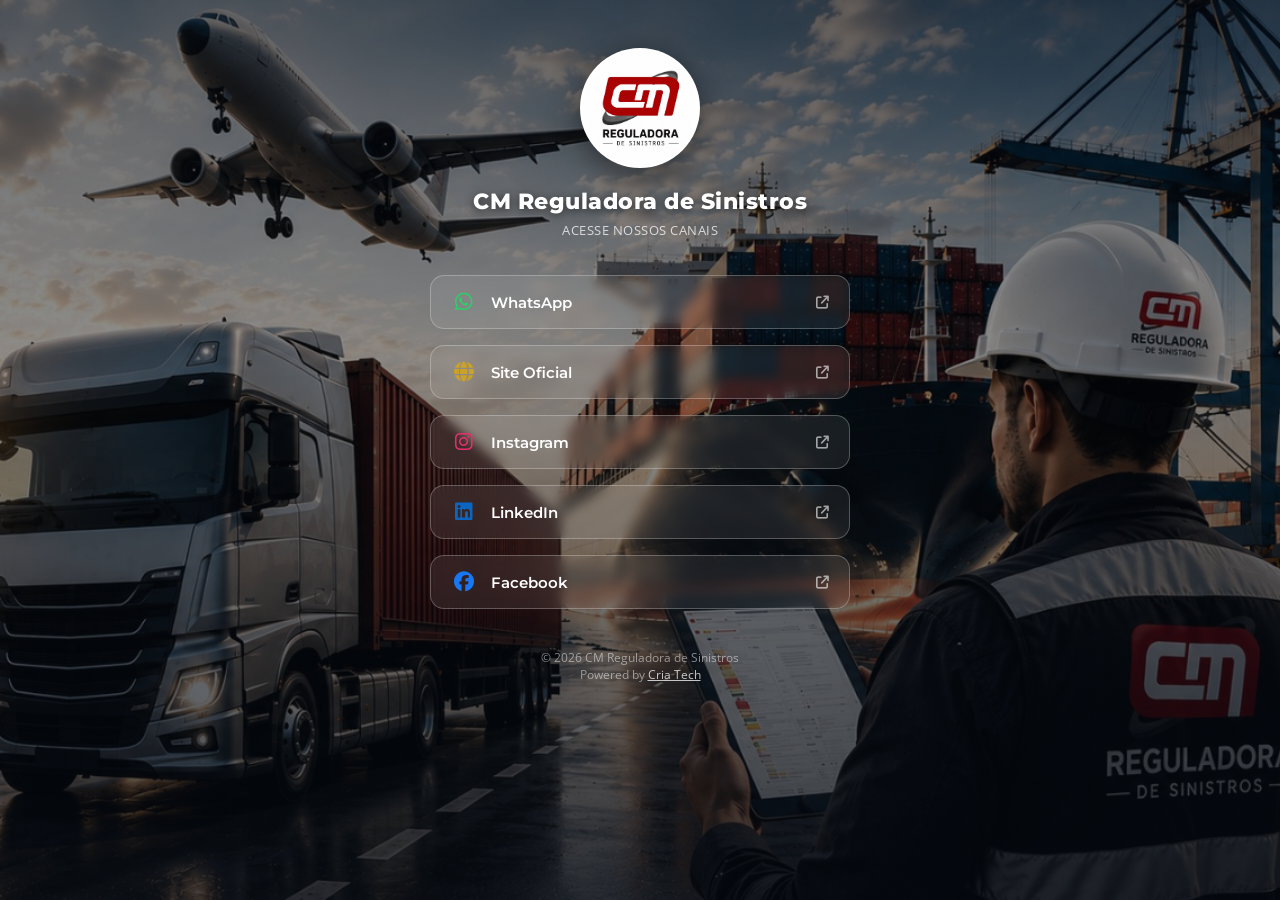
<file: linkbio.html>
<!doctype html>
<html lang="pt-BR">
<head>
  <meta charset="UTF-8" />
  <meta name="viewport" content="width=device-width, initial-scale=1.0" />
  <title>CM Reguladora de Sinistros - Links</title>
  <link rel="icon" type="image/jpeg" href="images/logosemfundo.png" />
  <link rel="preconnect" href="https://fonts.googleapis.com" />
  <link rel="preconnect" href="https://fonts.gstatic.com" crossorigin />
  <link href="https://fonts.googleapis.com/css2?family=Montserrat:wght@400;500;600;700;800;900&family=Open+Sans:wght@300;400;500;600;700&display=swap" rel="stylesheet" />
  <link rel="stylesheet" href="https://cdnjs.cloudflare.com/ajax/libs/font-awesome/6.5.0/css/all.min.css" />
  <style>
    :root {
      --cm-dark: #0d1b2a;
      --cm-gold: #c9a227;
      --cm-white: #ffffff;
    }

    * {
      margin: 0;
      padding: 0;
      box-sizing: border-box;
    }

    html, body {
      height: 100%;
    }

    body {
      font-family: 'Open Sans', sans-serif;
      color: var(--cm-white);
      overflow-x: hidden;
    }

    /* Background animado estilo "Ken Burns" (movimento lento tipo vídeo) */
    .bg-wrap {
      position: fixed;
      inset: 0;
      z-index: -2;
      overflow: hidden;
    }

    .bg-wrap img {
      position: absolute;
      inset: 0;
      width: 100%;
      height: 100%;
      object-fit: cover;
      object-position: center center;
      background: var(--cm-dark);
      animation: kenburns 26s ease-in-out infinite alternate;
      filter: brightness(0.85);
    }

    @keyframes kenburns {
      0% {
        transform: scale(1);
      }
      50% {
        transform: scale(1.015);
      }
      100% {
        transform: scale(1.03);
      }
    }

    @media (max-width: 600px) {
      .bg-wrap img {
        object-position: center center;
      }
    }

    /* Sombra escura sobreposta */
    .bg-overlay {
      position: fixed;
      inset: 0;
      z-index: -1;
      background: linear-gradient(180deg,
        rgba(5, 10, 18, 0.55) 0%,
        rgba(5, 10, 18, 0.35) 40%,
        rgba(5, 10, 18, 0.7) 100%);
    }

    .container {
      min-height: 100vh;
      display: flex;
      flex-direction: column;
      align-items: center;
      justify-content: flex-start;
      padding: 48px 20px 40px;
    }

    .logo-wrap {
      width: 120px;
      height: 120px;
      border-radius: 50%;
      overflow: hidden;
      border: 3px solid rgba(255, 255, 255, 0.85);
      box-shadow: 0 8px 30px rgba(0, 0, 0, 0.5);
      margin-bottom: 20px;
      background: var(--cm-white);
      animation: fadeInDown 0.8s ease both;
    }

    .logo-wrap img {
      width: 100%;
      height: 100%;
      object-fit: cover;
    }

    h1.brand-name {
      font-family: 'Montserrat', sans-serif;
      font-weight: 800;
      font-size: 22px;
      letter-spacing: 0.5px;
      text-align: center;
      text-shadow: 0 2px 10px rgba(0, 0, 0, 0.6);
      animation: fadeInDown 0.9s ease both;
    }

    p.brand-tag {
      font-size: 13px;
      color: rgba(255, 255, 255, 0.75);
      text-align: center;
      margin-top: 6px;
      margin-bottom: 36px;
      letter-spacing: 0.5px;
      text-transform: uppercase;
      animation: fadeInDown 1s ease both;
    }

    .links {
      width: 100%;
      max-width: 420px;
      display: flex;
      flex-direction: column;
      gap: 16px;
    }

    .link-btn {
      display: flex;
      align-items: center;
      gap: 14px;
      width: 100%;
      padding: 16px 20px;
      background: rgba(255, 255, 255, 0.08);
      border: 1px solid rgba(255, 255, 255, 0.25);
      border-radius: 14px;
      backdrop-filter: blur(6px);
      -webkit-backdrop-filter: blur(6px);
      color: var(--cm-white);
      text-decoration: none;
      font-family: 'Montserrat', sans-serif;
      font-weight: 600;
      font-size: 15px;
      transition: transform 0.25s ease, background 0.25s ease, border-color 0.25s ease;
      opacity: 0;
      animation: fadeInUp 0.6s ease forwards;
    }

    .link-btn:hover {
      transform: translateY(-3px);
      background: rgba(255, 255, 255, 0.16);
      border-color: rgba(255, 255, 255, 0.5);
    }

    .link-btn i.icon-left {
      font-size: 20px;
      width: 26px;
      text-align: center;
      flex-shrink: 0;
    }

    .link-btn span {
      flex: 1;
      text-align: left;
    }

    .link-btn i.icon-right {
      font-size: 13px;
      opacity: 0.6;
    }

    .link-btn.whatsapp i.icon-left { color: #25D366; }
    .link-btn.site i.icon-left { color: var(--cm-gold); }
    .link-btn.instagram i.icon-left { color: #E1306C; }
    .link-btn.linkedin i.icon-left { color: #0A66C2; }
    .link-btn.facebook i.icon-left { color: #1877F2; }

    .links .link-btn:nth-child(1) { animation-delay: 0.15s; }
    .links .link-btn:nth-child(2) { animation-delay: 0.3s; }
    .links .link-btn:nth-child(3) { animation-delay: 0.45s; }
    .links .link-btn:nth-child(4) { animation-delay: 0.6s; }
    .links .link-btn:nth-child(5) { animation-delay: 0.75s; }

    footer {
      margin-top: 40px;
      font-size: 12px;
      color: rgba(255, 255, 255, 0.5);
      text-align: center;
      animation: fadeIn 1.5s ease both;
    }

    @keyframes fadeInDown {
      from { opacity: 0; transform: translateY(-16px); }
      to { opacity: 1; transform: translateY(0); }
    }

    @keyframes fadeInUp {
      from { opacity: 0; transform: translateY(16px); }
      to { opacity: 1; transform: translateY(0); }
    }

    @keyframes fadeIn {
      from { opacity: 0; }
      to { opacity: 1; }
    }

    @media (max-width: 480px) {
      .logo-wrap { width: 100px; height: 100px; }
      h1.brand-name { font-size: 19px; }
    }
  </style>
</head>
<body>

  <div class="bg-wrap">
    <img src="images/WhatsApp Image 2026-08-12 at 16.50.00.jpeg" alt="CM Reguladora" />
  </div>
  <div class="bg-overlay"></div>

  <div class="container">
    <div class="logo-wrap">
      <img src="images/WhatsApp Image 2026-08-14 at 15.40.29.jpeg" alt="CM Reguladora de Sinistros" />
    </div>

    <h1 class="brand-name">CM Reguladora de Sinistros</h1>
    <p class="brand-tag">Acesse nossos canais</p>

    <div class="links">
      <a class="link-btn whatsapp" href="https://api.whatsapp.com/message/7GJXLPIXNVXSP1?autoload=1&app_absent=0" target="_blank" rel="noopener">
        <i class="fab fa-whatsapp icon-left"></i>
        <span>WhatsApp</span>
        <i class="fas fa-arrow-up-right-from-square icon-right"></i>
      </a>

      <a class="link-btn site" href="https://cmreguladora.com.br/" target="_blank" rel="noopener">
        <i class="fas fa-globe icon-left"></i>
        <span>Site Oficial</span>
        <i class="fas fa-arrow-up-right-from-square icon-right"></i>
      </a>

      <a class="link-btn instagram" href="https://www.instagram.com/cmreguladora?igsh=MWE0a2thbWszbGxuZQ%3D%3D" target="_blank" rel="noopener">
        <i class="fab fa-instagram icon-left"></i>
        <span>Instagram</span>
        <i class="fas fa-arrow-up-right-from-square icon-right"></i>
      </a>

      <a class="link-btn linkedin" href="https://www.linkedin.com/in/cm-reguladora-de-sinistros-137436426?utm_source=share_via&utm_content=profile&utm_medium=member_ios" target="_blank" rel="noopener">
        <i class="fab fa-linkedin icon-left"></i>
        <span>LinkedIn</span>
        <i class="fas fa-arrow-up-right-from-square icon-right"></i>
      </a>

      <a class="link-btn facebook" href="https://www.facebook.com/cmreguladora/" target="_blank" rel="noopener">
        <i class="fab fa-facebook icon-left"></i>
        <span>Facebook</span>
        <i class="fas fa-arrow-up-right-from-square icon-right"></i>
      </a>
    </div>

    <footer>
      &copy; 2026 CM Reguladora de Sinistros<br />
      Powered by <a href="https://criatech.online" target="_blank" rel="noopener" style="color: rgba(255,255,255,0.75); text-decoration: underline;">Cria Tech</a>
    </footer>
  </div>

</body>
</html>
</file>
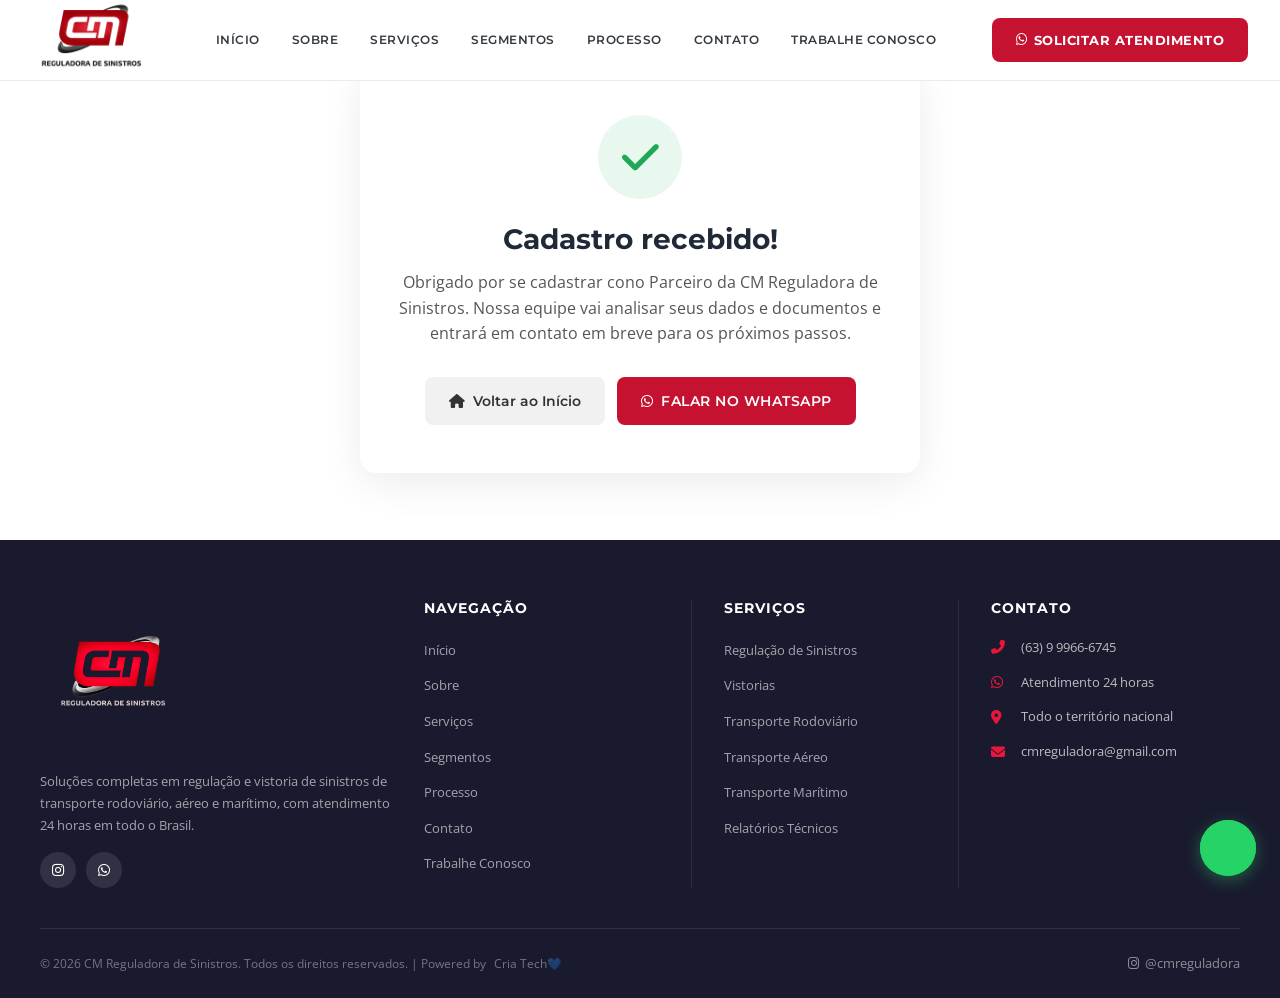
<file: obrigado.html>
<!doctype html>
<html lang="pt-BR">

<head>
  <meta charset="UTF-8" />
  <meta name="viewport" content="width=device-width, initial-scale=1.0" />
  <meta name="description" content="Cadastro recebido - CM Reguladora de Sinistros." />
  <title>Cadastro Recebido | CM Reguladora de Sinistros</title>
  <link rel="icon" type="image/jpeg" href="images/logosemfundo.png" />
  <link rel="preconnect" href="https://fonts.googleapis.com" />
  <link rel="preconnect" href="https://fonts.gstatic.com" crossorigin />
  <link href="https://fonts.googleapis.com/css2?family=Montserrat:wght@400;500;600;700;800;900&family=Open+Sans:wght@300;400;500;600;700&display=swap" rel="stylesheet" />
  <link rel="stylesheet" href="https://cdnjs.cloudflare.com/ajax/libs/font-awesome/6.5.0/css/all.min.css" />
  <link rel="stylesheet" href="css/style.css" />
  <style>
    .animate-on-scroll {
      opacity: 1 !important;
      transform: none !important;
      transition: none !important;
    }

    .thanks-section {
      display: flex;
      align-items: center;
      justify-content: center;
      min-height: 60vh;
      padding: 60px 20px;
    }

    .thanks-card {
      max-width: 560px;
      width: 100%;
      text-align: center;
      background: #fff;
      border-radius: 16px;
      padding: 48px 36px;
      box-shadow: 0 10px 40px rgba(0, 0, 0, 0.08);
    }

    .thanks-icon {
      width: 84px;
      height: 84px;
      border-radius: 50%;
      background: #e8f8ee;
      color: #1fa855;
      display: flex;
      align-items: center;
      justify-content: center;
      font-size: 42px;
      margin: 0 auto 24px;
    }

    .thanks-card h1 {
      font-family: 'Montserrat', sans-serif;
      font-size: 28px;
      margin-bottom: 14px;
    }

    .thanks-card p {
      font-family: 'Open Sans', sans-serif;
      color: #555;
      font-size: 16px;
      line-height: 1.6;
      margin-bottom: 30px;
    }

    .thanks-actions {
      display: flex;
      flex-wrap: wrap;
      gap: 12px;
      justify-content: center;
    }

    .thanks-actions .btn-primary,
    .thanks-actions .btn-secondary {
      display: inline-flex;
      align-items: center;
      gap: 8px;
      padding: 13px 24px;
      border-radius: 8px;
      font-family: 'Montserrat', sans-serif;
      font-weight: 600;
      font-size: 14px;
      text-decoration: none;
      transition: opacity 0.2s ease, transform 0.2s ease;
    }

    .thanks-actions .btn-primary:hover,
    .thanks-actions .btn-secondary:hover {
      opacity: 0.9;
      transform: translateY(-2px);
    }

    .btn-secondary {
      background: #f1f1f1;
      color: #333;
    }
  </style>
</head>

<body>
  <!-- HEADER -->
  <header class="header" id="header">
    <div class="container header-inner">
      <a href="index.html" class="header-logo">
        <img id="logo-mobile" src="images/cm-logo.jpg" alt="CM Reguladora de Sinistros">
        <div class="header-logo-text"></div>
      </a>
      <nav class="nav-desktop">
        <a href="index.html#inicio">Início</a>
        <a href="index.html#sobre">Sobre</a>
        <a href="index.html#servicos">Serviços</a>
        <a href="index.html#segmentos">Segmentos</a>
        <a href="index.html#processo">Processo</a>
        <a href="index.html#contato">Contato</a>
        <a href="trabalhe-conosco.html">Trabalhe Conosco</a>
      </nav>
      <a href="https://api.whatsapp.com/message/7GJXLPIXNVXSP1?autoload=1&app_absent=0" target="_blank" class="btn-primary desktop-cta">
        <i class="fab fa-whatsapp"></i> Solicitar Atendimento
      </a>
      <div class="hamburger" id="hamburger">
        <span></span>
        <span></span>
        <span></span>
      </div>
    </div>
  </header>

  <!-- MOBILE MENU -->
  <div class="mobile-overlay" id="mobileOverlay"></div>
  <div class="mobile-menu" id="mobileMenu">
    <button class="mobile-close" id="mobileClose" aria-label="Fechar menu">
      <i class="fas fa-times"></i>
    </button>
    <div class="mobile-menu-header">
      <img src="images/cm-logo.jpg" alt="CM" />
      <span>CM Reguladora</span>
    </div>
    <div class="mobile-menu-divider"></div>
    <nav class="mobile-nav">
      <a href="index.html#inicio" class="mobile-link"><i class="fas fa-home"></i> Início</a>
      <a href="index.html#sobre" class="mobile-link"><i class="fas fa-info-circle"></i> Sobre</a>
      <a href="index.html#servicos" class="mobile-link"><i class="fas fa-cogs"></i> Serviços</a>
      <a href="index.html#segmentos" class="mobile-link"><i class="fas fa-layer-group"></i> Segmentos</a>
      <a href="index.html#processo" class="mobile-link"><i class="fas fa-route"></i> Processo</a>
      <a href="index.html#contato" class="mobile-link"><i class="fas fa-envelope"></i> Contato</a>
      <a href="trabalhe-conosco.html" class="mobile-link"><i class="fas fa-user-tie"></i> Trabalhe Conosco</a>
    </nav>
    <div class="mobile-menu-divider"></div>
    <a href="https://api.whatsapp.com/message/7GJXLPIXNVXSP1?autoload=1&app_absent=0" target="_blank" class="btn-primary mobile-cta-btn">
      <i class="fab fa-whatsapp"></i> Solicitar Atendimento
    </a>
    <div class="mobile-menu-footer">
      <p><i class="fas fa-phone-alt"></i> (63) 9 9966-6745</p>
      <p><i class="fas fa-clock"></i> Atendimento 24h</p>
    </div>
  </div>

  <!-- CONTEÚDO -->
  <section class="thanks-section">
    <div class="thanks-card animate-on-scroll">
      <div class="thanks-icon">
        <i class="fas fa-check"></i>
      </div>
      <h1>Cadastro recebido!</h1>
      <p>
        Obrigado por se cadastrar cono Parceiro da CM Reguladora de Sinistros.
        Nossa equipe vai analisar seus dados e documentos e entrará em contato em breve
        para os próximos passos.
      </p>
      <div class="thanks-actions">
        <a href="index.html" class="btn-secondary">
          <i class="fas fa-home"></i> Voltar ao Início
        </a>
        <a href="https://api.whatsapp.com/message/7GJXLPIXNVXSP1?autoload=1&app_absent=0" target="_blank" class="btn-primary">
          <i class="fab fa-whatsapp"></i> Falar no WhatsApp
        </a>
      </div>
    </div>
  </section>

  <!-- FOOTER -->
  <footer class="footer" id="footer">
    <div class="container">
      <div class="footer-grid">
        <div class="footer-brand">
          <img src="images/cmlog33.png" alt="CM Reguladora de Sinistros" />
          <p>Soluções completas em regulação e vistoria de sinistros de transporte rodoviário, aéreo e marítimo, com atendimento 24 horas em todo o Brasil.</p>
          <div class="footer-social">
            <a href="https://www.instagram.com/cmreguladora?igsh=MWE0a2thbWszbGxuZQ%3D%3D" target="_blank" aria-label="Instagram">
              <i class="fab fa-instagram"></i>
            </a>
            <a href="https://api.whatsapp.com/message/7GJXLPIXNVXSP1?autoload=1&app_absent=0" target="_blank" aria-label="WhatsApp">
              <i class="fab fa-whatsapp"></i>
            </a>
          </div>
        </div>
        <div class="footer-col">
          <h4>Navegação</h4>
          <ul>
            <li><a href="index.html#inicio">Início</a></li>
            <li><a href="index.html#sobre">Sobre</a></li>
            <li><a href="index.html#servicos">Serviços</a></li>
            <li><a href="index.html#segmentos">Segmentos</a></li>
            <li><a href="index.html#processo">Processo</a></li>
            <li><a href="index.html#contato">Contato</a></li>
            <li><a href="trabalhe-conosco.html">Trabalhe Conosco</a></li>
          </ul>
        </div>
        <div class="footer-col">
          <h4>Serviços</h4>
          <ul>
            <li><a href="index.html#servicos">Regulação de Sinistros</a></li>
            <li><a href="index.html#servicos">Vistorias</a></li>
            <li><a href="index.html#servicos">Transporte Rodoviário</a></li>
            <li><a href="index.html#servicos">Transporte Aéreo</a></li>
            <li><a href="index.html#servicos">Transporte Marítimo</a></li>
            <li><a href="index.html#servicos">Relatórios Técnicos</a></li>
          </ul>
        </div>
        <div class="footer-col">
          <h4>Contato</h4>
          <div class="footer-contact-item">
            <i class="fas fa-phone-alt"></i>
            <span>(63) 9 9966-6745</span>
          </div>
          <div class="footer-contact-item">
            <i class="fab fa-whatsapp"></i>
            <a href="https://api.whatsapp.com/message/7GJXLPIXNVXSP1?autoload=1&app_absent=0" target="_blank" style="color:rgba(255,255,255,0.7);font-size:13px;">Atendimento 24 horas</a>
          </div>
          <div class="footer-contact-item">
            <i class="fas fa-map-marker-alt"></i>
            <span>Todo o território nacional</span>
          </div>
          <div class="footer-contact-item">
            <i class="fas fa-envelope"></i>
            <span>cmreguladora@gmail.com</span>
          </div>
        </div>
      </div>
      <div class="footer-bottom">
        <p>&copy; 2026 CM Reguladora de Sinistros. Todos os direitos reservados. | Powered by <a href="www.criatech.online"></a>Cria Tech💙</p>
        <a href="https://www.instagram.com/cmreguladora" target="_blank" class="instagram-link">
          <i class="fab fa-instagram"></i> @cmreguladora
        </a>
      </div>
    </div>
  </footer>

  <!-- WHATSAPP FLOATING -->
  <div class="whatsapp-float">
    <div class="whatsapp-popup" id="whatsappPopup">
      <p class="whatsapp-popup-title"><i class="fab fa-whatsapp" style="color: #25D366;"></i> 24h</p>
      <p class="whatsapp-popup-phone">(63) 9 9966-6745</p>
      <a href="https://api.whatsapp.com/message/7GJXLPIXNVXSP1?autoload=1&app_absent=0" target="_blank" class="whatsapp-popup-btn">
        <i class="fab fa-whatsapp"></i> Solicitar Atendimento Agora
      </a>
    </div>
    <button class="whatsapp-btn" id="whatsappBtn" aria-label="WhatsApp">
      <i class="fab fa-whatsapp"></i>
    </button>
  </div>

  <!-- BACK TO TOP -->
  <button class="back-to-top" id="backToTop" aria-label="Voltar ao topo">
    <i class="fas fa-chevron-up"></i>
  </button>

  <script src="js/script.js"></script>
</body>

</html>
</file>
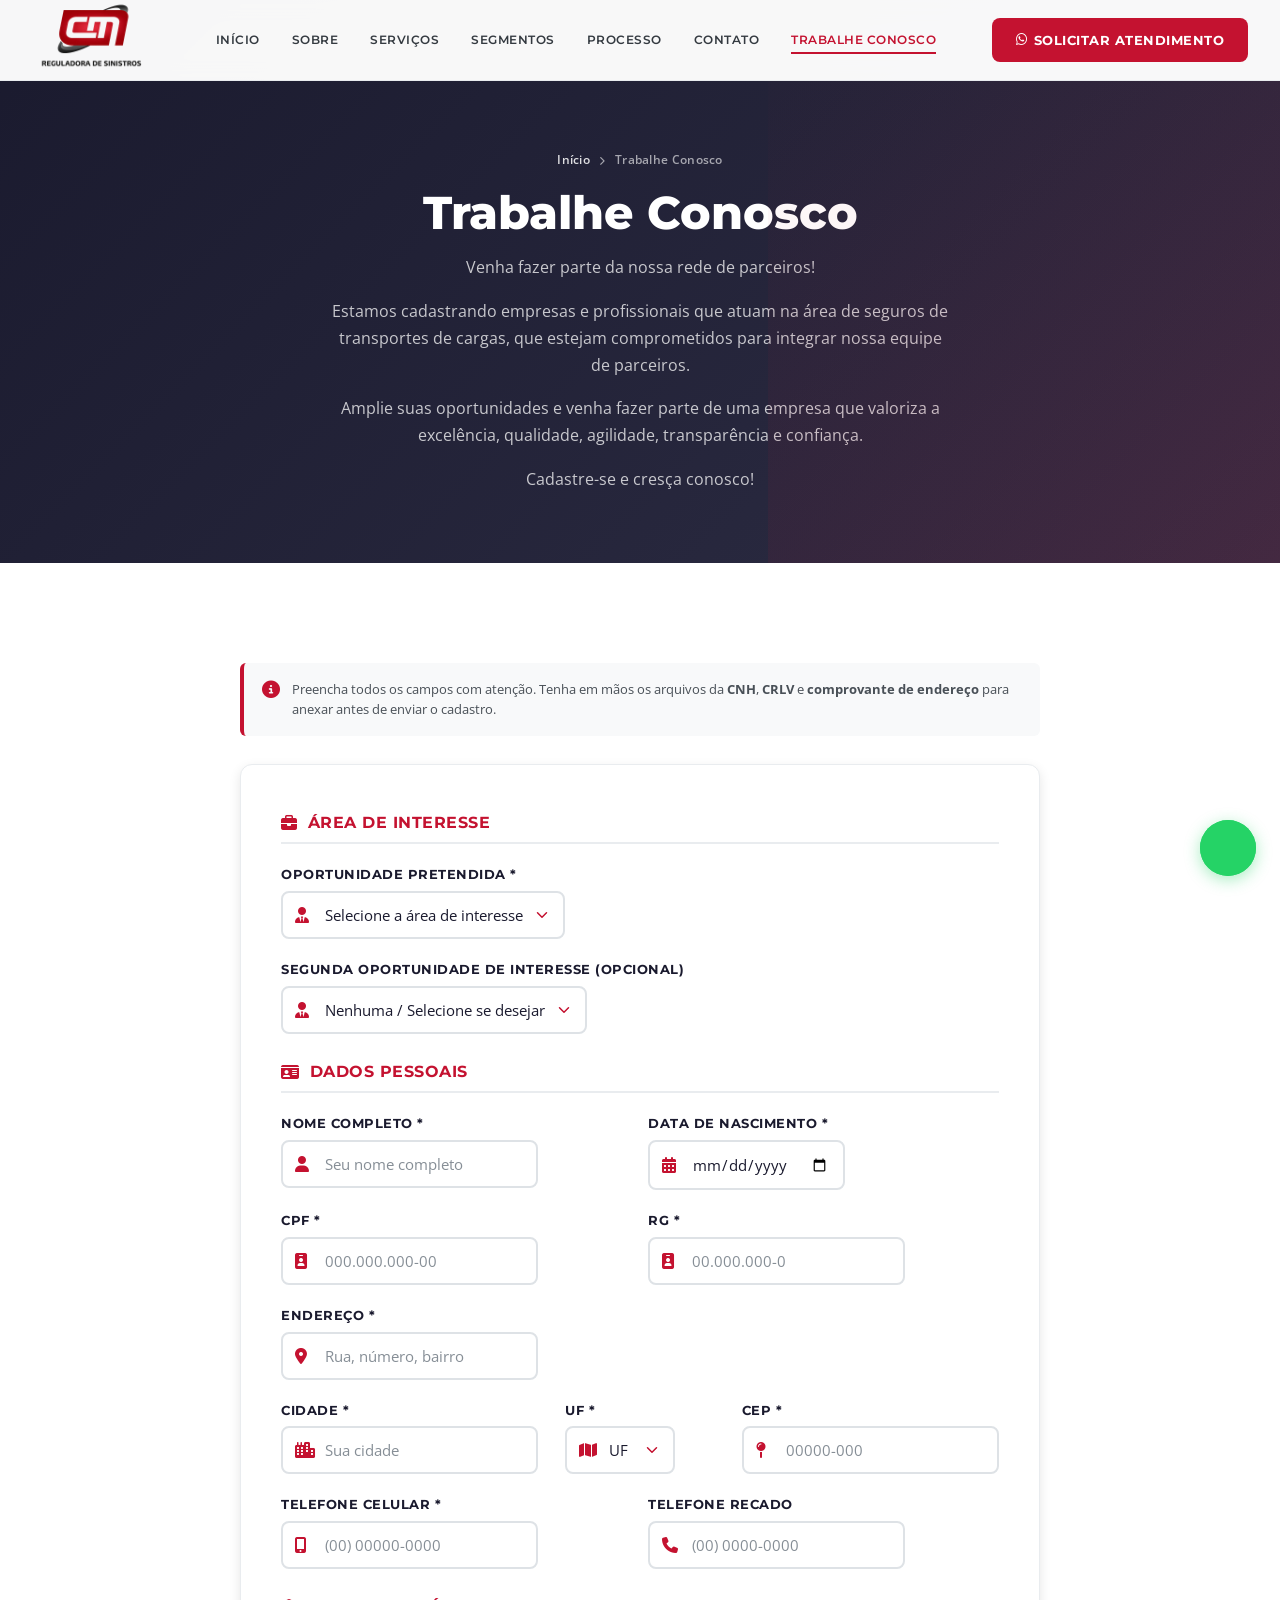
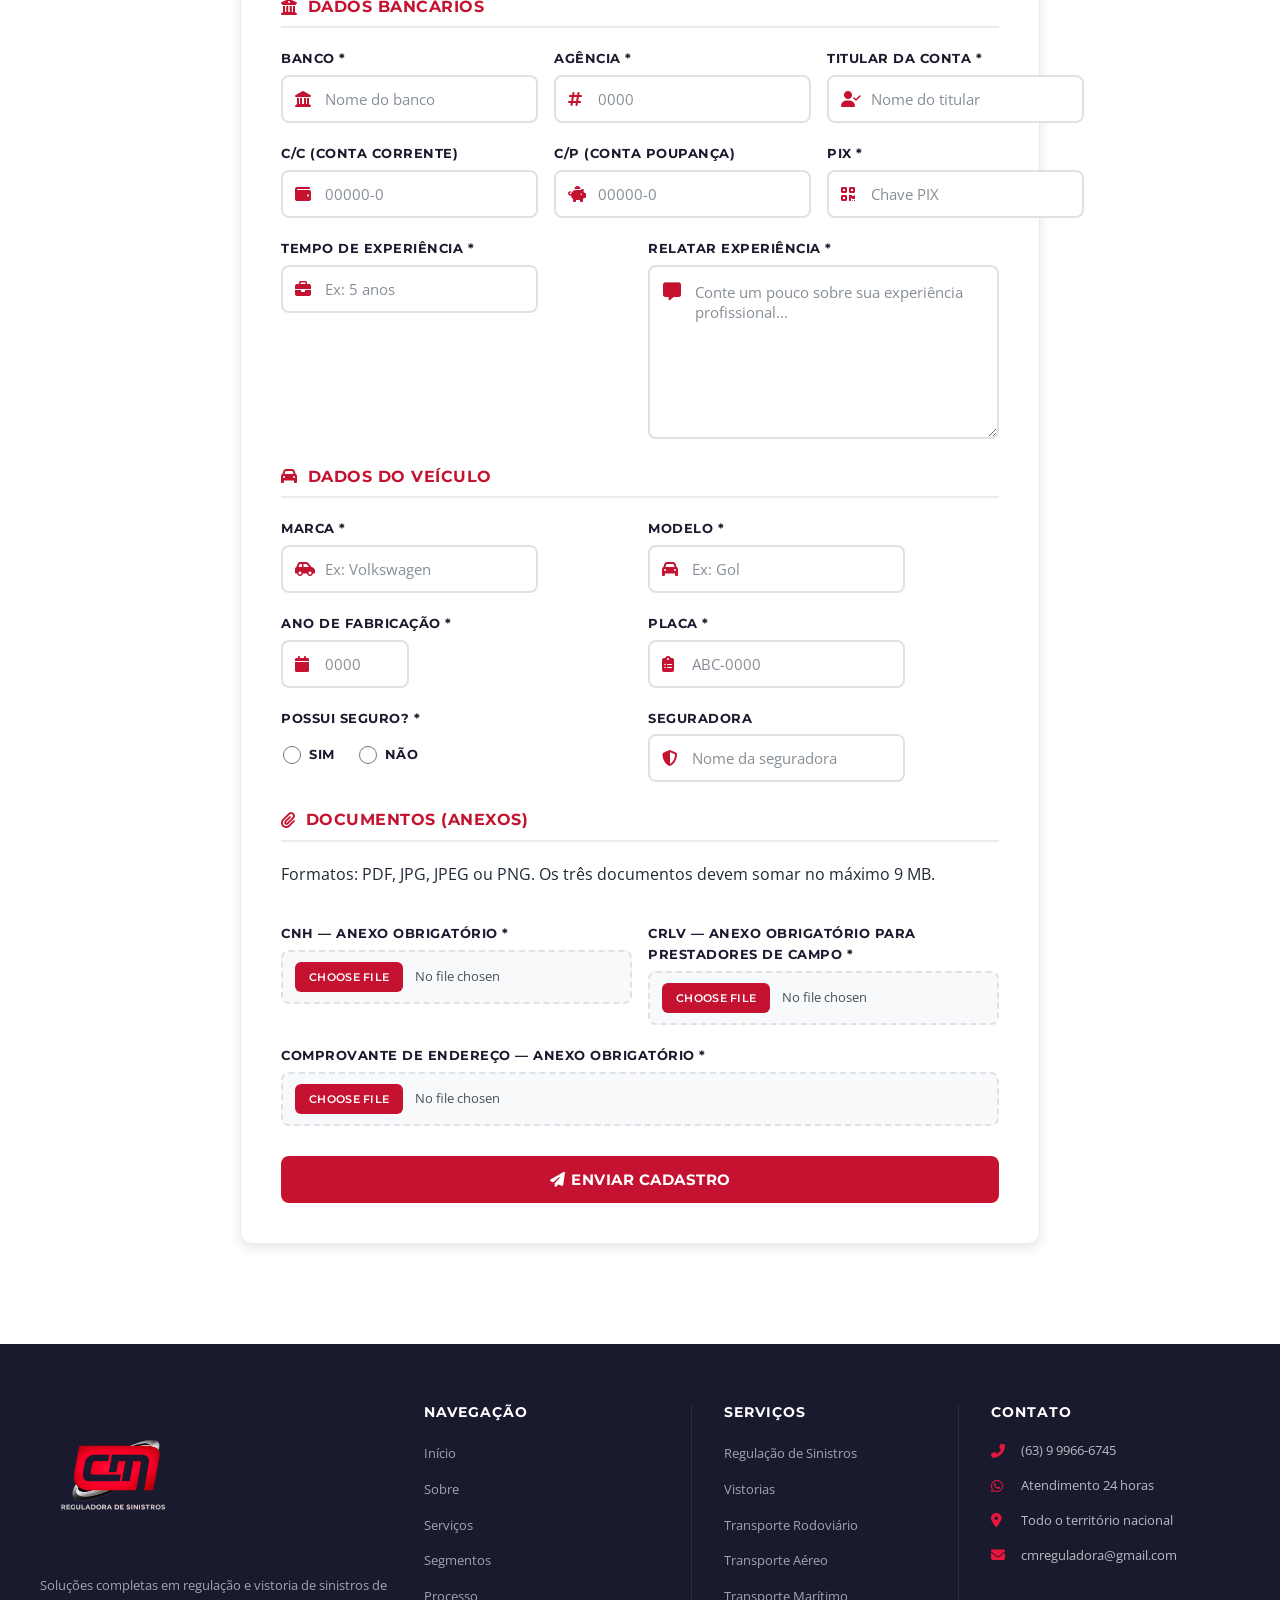
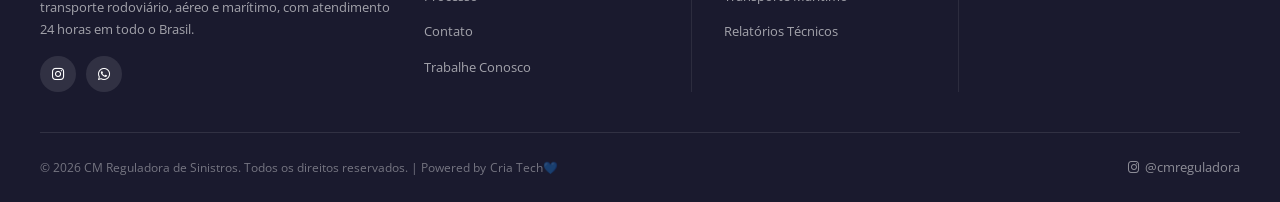
<file: trabalhe-conosco.html>
<!doctype html>
<html lang="pt-BR">
<head>
  <meta charset="UTF-8">
  <meta name="viewport" content="width=device-width, initial-scale=1.0">
  <meta
    name="description"
    content="Venha fazer parte da nossa rede de profissionais e parceiros!"
  >

  <title>Cadastre-se na CM Reguladora de Sinistros!</title>

  <link rel="icon" type="image/png" href="images/logosemfundo.png">
  <link rel="preconnect" href="https://fonts.googleapis.com">
  <link rel="preconnect" href="https://fonts.gstatic.com" crossorigin>

  <link
    href="https://fonts.googleapis.com/css2?family=Montserrat:wght@400;500;600;700;800;900&family=Open+Sans:wght@300;400;500;600;700&display=swap"
    rel="stylesheet"
  >

  <link
    rel="stylesheet"
    href="https://cdnjs.cloudflare.com/ajax/libs/font-awesome/6.5.0/css/all.min.css"
  >

  <link rel="stylesheet" href="css/style.css">

  <style>
    .animate-on-scroll {
      opacity: 1 !important;
      transform: none !important;
      transition: none !important;
    }

    .aviso-anexos {
      margin-bottom: 16px;
      line-height: 1.6;
    }

    #vistoriadorFormSuccess {
      margin-top: 20px;
      padding: 16px;
      line-height: 1.6;
    }

    #vistoriadorSubmitBtn:disabled {
      opacity: 0.7;
      cursor: wait;
    }

    #vistoriadorFormSuccess.success {
      display: block !important;
      background: #e8f8ee;
      color: #176b36;
      border-left: 4px solid #1fa855;
      border-radius: 8px;
    }

    #vistoriadorFormSuccess.error {
      display: block !important;
      background: #fff0f2;
      color: #9d1028;
      border-left: 4px solid #C41230;
      border-radius: 8px;
    }
  </style>
</head>

<body>
  <!-- HEADER -->
  <header class="header" id="header">
    <div class="container header-inner">
      <a href="index.html" class="header-logo">
        <img
          id="logo-mobile"
          src="images/cm-logo.jpg"
          alt="CM Reguladora de Sinistros"
        >
        <div class="header-logo-text"></div>
      </a>

      <nav class="nav-desktop">
        <a href="index.html#inicio">Início</a>
        <a href="index.html#sobre">Sobre</a>
        <a href="index.html#servicos">Serviços</a>
        <a href="index.html#segmentos">Segmentos</a>
        <a href="index.html#processo">Processo</a>
        <a href="index.html#contato">Contato</a>
        <a href="trabalhe-conosco.html" class="active">
          Trabalhe Conosco
        </a>
      </nav>

      <a
        href="https://api.whatsapp.com/message/7GJXLPIXNVXSP1?autoload=1&app_absent=0"
        target="_blank"
        rel="noopener noreferrer"
        class="btn-primary desktop-cta"
      >
        <i class="fab fa-whatsapp"></i>
        Solicitar Atendimento
      </a>

      <div
        class="hamburger"
        id="hamburger"
        role="button"
        tabindex="0"
        aria-label="Abrir menu"
        aria-expanded="false"
        aria-controls="mobileMenu"
      >
        <span></span>
        <span></span>
        <span></span>
      </div>
    </div>
  </header>

  <!-- MENU MOBILE -->
  <div class="mobile-overlay" id="mobileOverlay"></div>

  <div class="mobile-menu" id="mobileMenu">
    <button
      type="button"
      class="mobile-close"
      id="mobileClose"
      aria-label="Fechar menu"
    >
      <i class="fas fa-times"></i>
    </button>

    <div class="mobile-menu-header">
      <img src="images/cm-logo.jpg" alt="CM">
      <span>CM Reguladora</span>
    </div>

    <div class="mobile-menu-divider"></div>

    <nav class="mobile-nav">
      <a href="index.html#inicio" class="mobile-link">
        <i class="fas fa-home"></i> Início
      </a>
      <a href="index.html#sobre" class="mobile-link">
        <i class="fas fa-info-circle"></i> Sobre
      </a>
      <a href="index.html#servicos" class="mobile-link">
        <i class="fas fa-cogs"></i> Serviços
      </a>
      <a href="index.html#segmentos" class="mobile-link">
        <i class="fas fa-layer-group"></i> Segmentos
      </a>
      <a href="index.html#processo" class="mobile-link">
        <i class="fas fa-route"></i> Processo
      </a>
      <a href="index.html#contato" class="mobile-link">
        <i class="fas fa-envelope"></i> Contato
      </a>
      <a href="trabalhe-conosco.html" class="mobile-link active">
        <i class="fas fa-user-tie"></i> Trabalhe Conosco
      </a>
    </nav>

    <div class="mobile-menu-divider"></div>

    <a
      href="https://api.whatsapp.com/message/7GJXLPIXNVXSP1?autoload=1&app_absent=0"
      target="_blank"
      rel="noopener noreferrer"
      class="btn-primary mobile-cta-btn"
    >
      <i class="fab fa-whatsapp"></i>
      Solicitar Atendimento
    </a>

    <div class="mobile-menu-footer">
      <p><i class="fas fa-phone-alt"></i> (63) 9 9966-6745</p>
      <p><i class="fas fa-clock"></i> Atendimento 24h</p>
    </div>
  </div>

  <main>
    <!-- BANNER -->
    <section class="page-hero-inner">
      <div class="container">
        <p class="page-hero-breadcrumb animate-on-scroll">
          <a href="index.html">Início</a>
          <i class="fas fa-chevron-right"></i>
          Trabalhe Conosco
        </p>

        <h1 class="animate-on-scroll delay-1">Trabalhe Conosco</h1>

        <p class="page-hero-subtitle animate-on-scroll delay-2">
          Venha fazer parte da nossa rede de parceiros!
        </p>

        <p class="page-hero-subtitle animate-on-scroll delay-2">
          Estamos cadastrando empresas e profissionais que atuam na área
          de seguros de transportes de cargas, que estejam comprometidos
          para integrar nossa equipe de parceiros.
        </p>

        <p class="page-hero-subtitle animate-on-scroll delay-2">
          Amplie suas oportunidades e venha fazer parte de uma empresa que
          valoriza a excelência, qualidade, agilidade, transparência e confiança.
        </p>

        <p class="page-hero-subtitle animate-on-scroll delay-2">
          Cadastre-se e cresça conosco!
        </p>
      </div>
    </section>

    <!-- FORMULÁRIO -->
    <section class="section-padding">
      <div class="container form-page-container">
        <div class="form-note animate-on-scroll">
          <i class="fas fa-info-circle"></i>
          <p>
            Preencha todos os campos com atenção. Tenha em mãos os arquivos
            da <strong>CNH</strong>, <strong>CRLV</strong> e
            <strong>comprovante de endereço</strong> para anexar antes
            de enviar o cadastro.
          </p>
        </div>

        <form
          class="professional-form form-card animate-on-scroll"
          id="vistoriadorForm"
          action="https://forminit.com/f/nsze7atqvdj"
          method="POST"
          enctype="multipart/form-data"
        >
          <input
            type="hidden"
            name="_subject"
            value="Novo Cadastro - Trabalhe Conosco"
          >

          <input type="hidden" name="_template" value="table">

          <!-- CAPTCHA padrão habilitado.
               Sem _next: usa a confirmação padrão do FormSubmit. -->

          <input
            type="text"
            name="_honey"
            style="display:none"
            tabindex="-1"
            autocomplete="off"
            aria-hidden="true"
          >

          <h3 class="form-section-divider">
            <i class="fas fa-briefcase"></i> Área de Interesse
          </h3>

          <div class="form-group">
            <label for="vCargo">Oportunidade Pretendida *</label>
            <div class="input-wrapper select-wrapper">
              <i class="fas fa-user-tie input-icon"></i>
              <select id="vCargo" name="fi-select-oportunidade_pretendida" required>
                <option value="" disabled selected>
                  Selecione a área de interesse
                </option>
                <option>Coordenador de Regulação</option>
                <option>Analista de Regulação</option>
                <option>Assistente Administrativo</option>
                <option>Comissário de Avarias</option>
                <option>Regulador de Sinistros</option>
                <option>Vistoriador</option>
                <option>Sindicante</option>
                <option>Agente Pronta Resposta</option>
                <option>Guarnição Armada</option>
                <option>Armazenador de Cargas</option>
                <option>Comprador de Salvados</option>
                <option>Transportadores de Cargas</option>
                <option>Auxiliar de Carga e Descarga</option>
                <option>Guindaste Munck</option>
                <option>Limpeza de Pista</option>
                <option>SOS Ambiental</option>
                <option>Outros</option>
              </select>
            </div>
            <span class="form-error"></span>
          </div>

          <div class="form-group">
            <label for="vCargo2">
              Segunda Oportunidade de Interesse (opcional)
            </label>
            <div class="input-wrapper select-wrapper">
              <i class="fas fa-user-tie input-icon"></i>
              <select id="vCargo2" name="fi-select-segunda_oportunidade">
                <option value="" selected>
                  Nenhuma / Selecione se desejar
                </option>
                <option>Coordenador de Regulação</option>
                <option>Analista de Regulação</option>
                <option>Assistente Administrativo</option>
                <option>Comissário de Avarias</option>
                <option>Regulador de Sinistros</option>
                <option>Vistoriador</option>
                <option>Sindicante</option>
                <option>Agente Pronta Resposta</option>
                <option>Guarnição Armada</option>
                <option>Armazenador de Cargas</option>
                <option>Comprador de Salvados</option>
                <option>Transportadores de Cargas</option>
                <option>Auxiliar de Carga e Descarga</option>
                <option>Guindaste Munck</option>
                <option>Limpeza de Pista</option>
                <option>SOS Ambiental</option>
                <option>Outros</option>
              </select>
            </div>
            <span class="form-error"></span>
          </div>

          <h3 class="form-section-divider">
            <i class="fas fa-id-card"></i> Dados Pessoais
          </h3>

          <div class="form-row">
            <div class="form-group">
              <label for="vNome">Nome Completo *</label>
              <div class="input-wrapper">
                <i class="fas fa-user input-icon"></i>
                <input
                  type="text"
                  id="vNome"
                  name="fi-sender-fullName"
                  placeholder="Seu nome completo"
                  autocomplete="name"
                  required
                >
              </div>
              <span class="form-error"></span>
            </div>

            <div class="form-group">
              <label for="vNascimento">Data de Nascimento *</label>
              <div class="input-wrapper">
                <i class="fas fa-calendar-alt input-icon"></i>
                <input
                  type="date"
                  id="vNascimento"
                  name="fi-date-data_nascimento"
                  required
                >
              </div>
              <span class="form-error"></span>
            </div>
          </div>

          <div class="form-row">
            <div class="form-group">
              <label for="vCPF">CPF *</label>
              <div class="input-wrapper">
                <i class="fas fa-id-badge input-icon"></i>
                <input
                  type="text"
                  id="vCPF"
                  name="fi-text-cpf"
                  placeholder="000.000.000-00"
                  required
                >
              </div>
              <span class="form-error"></span>
            </div>

            <div class="form-group">
              <label for="vRG">RG *</label>
              <div class="input-wrapper">
                <i class="fas fa-id-badge input-icon"></i>
                <input
                  type="text"
                  id="vRG"
                  name="fi-text-rg"
                  placeholder="00.000.000-0"
                  required
                >
              </div>
              <span class="form-error"></span>
            </div>
          </div>

          <div class="form-group">
            <label for="vEndereco">Endereço *</label>
            <div class="input-wrapper">
              <i class="fas fa-map-marker-alt input-icon"></i>
              <input
                type="text"
                id="vEndereco"
                name="fi-text-endereco"
                placeholder="Rua, número, bairro"
                required
              >
            </div>
            <span class="form-error"></span>
          </div>

          <div class="form-row form-row-3">
            <div class="form-group">
              <label for="vCidade">Cidade *</label>
              <div class="input-wrapper">
                <i class="fas fa-city input-icon"></i>
                <input
                  type="text"
                  id="vCidade"
                  name="fi-text-cidade"
                  placeholder="Sua cidade"
                  required
                >
              </div>
              <span class="form-error"></span>
            </div>

            <div class="form-group">
              <label for="vUF">UF *</label>
              <div class="input-wrapper select-wrapper">
                <i class="fas fa-map input-icon"></i>
                <select id="vUF" name="fi-select-uf" required>
                  <option value="" disabled selected>UF</option>
                  <option>AC</option>
                  <option>AL</option>
                  <option>AP</option>
                  <option>AM</option>
                  <option>BA</option>
                  <option>CE</option>
                  <option>DF</option>
                  <option>ES</option>
                  <option>GO</option>
                  <option>MA</option>
                  <option>MT</option>
                  <option>MS</option>
                  <option>MG</option>
                  <option>PA</option>
                  <option>PB</option>
                  <option>PR</option>
                  <option>PE</option>
                  <option>PI</option>
                  <option>RJ</option>
                  <option>RN</option>
                  <option>RS</option>
                  <option>RO</option>
                  <option>RR</option>
                  <option>SC</option>
                  <option>SP</option>
                  <option>SE</option>
                  <option>TO</option>
                </select>
              </div>
              <span class="form-error"></span>
            </div>

            <div class="form-group">
              <label for="vCEP">CEP *</label>
              <div class="input-wrapper">
                <i class="fas fa-map-pin input-icon"></i>
                <input
                  type="text"
                  id="vCEP"
                  name="fi-text-cep"
                  placeholder="00000-000"
                  required
                >
              </div>
              <span class="form-error"></span>
            </div>
          </div>

          <div class="form-row">
            <div class="form-group">
              <label for="vCelular">Telefone Celular *</label>
              <div class="input-wrapper">
                <i class="fas fa-mobile-alt input-icon"></i>
                <input
                  type="tel"
                  id="vCelular"
                  name="fi-text-telefone_celular"
                  placeholder="(00) 00000-0000"
                  required
                >
              </div>
              <span class="form-error"></span>
            </div>

            <div class="form-group">
              <label for="vRecado">Telefone Recado</label>
              <div class="input-wrapper">
                <i class="fas fa-phone input-icon"></i>
                <input
                  type="tel"
                  id="vRecado"
                  name="fi-text-telefone_recado"
                  placeholder="(00) 0000-0000"
                >
              </div>
            </div>
          </div>

          <h3 class="form-section-divider">
            <i class="fas fa-university"></i> Dados Bancários
          </h3>

          <div class="form-row form-row-3">
            <div class="form-group">
              <label for="vBanco">Banco *</label>
              <div class="input-wrapper">
                <i class="fas fa-landmark input-icon"></i>
                <input
                  type="text"
                  id="vBanco"
                  name="fi-text-banco"
                  placeholder="Nome do banco"
                  required
                >
              </div>
              <span class="form-error"></span>
            </div>

            <div class="form-group">
              <label for="vAgencia">Agência *</label>
              <div class="input-wrapper">
                <i class="fas fa-hashtag input-icon"></i>
                <input
                  type="text"
                  id="vAgencia"
                  name="fi-text-agencia"
                  placeholder="0000"
                  required
                >
              </div>
              <span class="form-error"></span>
            </div>

            <div class="form-group">
              <label for="vTitular">Titular da Conta *</label>
              <div class="input-wrapper">
                <i class="fas fa-user-check input-icon"></i>
                <input
                  type="text"
                  id="vTitular"
                  name="fi-text-titular_conta"
                  placeholder="Nome do titular"
                  required
                >
              </div>
              <span class="form-error"></span>
            </div>
          </div>

          <div class="form-row form-row-3">
            <div class="form-group">
              <label for="vCC">C/C (Conta Corrente)</label>
              <div class="input-wrapper">
                <i class="fas fa-wallet input-icon"></i>
                <input
                  type="text"
                  id="vCC"
                  name="fi-text-conta_corrente"
                  placeholder="00000-0"
                >
              </div>
            </div>

            <div class="form-group">
              <label for="vCP">C/P (Conta Poupança)</label>
              <div class="input-wrapper">
                <i class="fas fa-piggy-bank input-icon"></i>
                <input
                  type="text"
                  id="vCP"
                  name="fi-text-conta_poupanca"
                  placeholder="00000-0"
                >
              </div>
            </div>

            <div class="form-group">
              <label for="vPix">PIX *</label>
              <div class="input-wrapper">
                <i class="fas fa-qrcode input-icon"></i>
                <input
                  type="text"
                  id="vPix"
                  name="fi-text-pix"
                  placeholder="Chave PIX"
                  required
                >
              </div>
              <span class="form-error"></span>
            </div>
          </div>

          <div class="form-row">
            <div class="form-group">
              <label for="vTempoExp">Tempo de Experiência *</label>
              <div class="input-wrapper">
                <i class="fas fa-briefcase input-icon"></i>
                <input
                  type="text"
                  id="vTempoExp"
                  name="fi-text-tempo_experiencia"
                  placeholder="Ex: 5 anos"
                  required
                >
              </div>
              <span class="form-error"></span>
            </div>

            <div class="form-group form-group-relato">
              <label for="vRelatoExp">Relatar Experiência *</label>
              <div class="input-wrapper textarea-wrapper">
                <i class="fas fa-comment-alt input-icon"></i>
                <textarea
                  id="vRelatoExp"
                  name="fi-text-relato_experiencia"
                  rows="7"
                  placeholder="Conte um pouco sobre sua experiência profissional..."
                  required
                ></textarea>
              </div>
              <span class="form-error"></span>
            </div>
          </div>

          <h3 class="form-section-divider">
            <i class="fas fa-car"></i> Dados do Veículo
          </h3>

          <div class="form-row">
            <div class="form-group">
              <label for="vMarca">Marca *</label>
              <div class="input-wrapper">
                <i class="fas fa-car-side input-icon"></i>
                <input
                  type="text"
                  id="vMarca"
                  name="fi-text-veiculo_marca"
                  placeholder="Ex: Volkswagen"
                  required
                >
              </div>
              <span class="form-error"></span>
            </div>

            <div class="form-group">
              <label for="vModelo">Modelo *</label>
              <div class="input-wrapper">
                <i class="fas fa-car input-icon"></i>
                <input
                  type="text"
                  id="vModelo"
                  name="fi-text-veiculo_modelo"
                  placeholder="Ex: Gol"
                  required
                >
              </div>
              <span class="form-error"></span>
            </div>
          </div>

          <div class="form-row">
            <div class="form-group">
              <label for="vAno">Ano de Fabricação *</label>
              <div class="input-wrapper">
                <i class="fas fa-calendar input-icon"></i>
                <input
                  type="number"
                  id="vAno"
                  name="fi-number-veiculo_ano"
                  placeholder="0000"
                  min="1970"
                  max="2026"
                  required
                >
              </div>
              <span class="form-error"></span>
            </div>

            <div class="form-group">
              <label for="vPlaca">Placa *</label>
              <div class="input-wrapper">
                <i class="fas fa-clipboard-list input-icon"></i>
                <input
                  type="text"
                  id="vPlaca"
                  name="fi-text-veiculo_placa"
                  placeholder="ABC-0000"
                  required
                >
              </div>
              <span class="form-error"></span>
            </div>
          </div>

          <div class="form-row">
            <div class="form-group">
              <label>Possui Seguro? *</label>
              <div class="radio-group">
                <label class="radio-option">
                  <input
                    type="radio"
                    name="fi-radio-possui_seguro"
                    value="Sim"
                    required
                  >
                  Sim
                </label>

                <label class="radio-option">
                  <input
                    type="radio"
                    name="fi-radio-possui_seguro"
                    value="Não"
                    required
                  >
                  Não
                </label>
              </div>
              <span class="form-error"></span>
            </div>

            <div class="form-group">
              <label for="vSeguradora">Seguradora</label>
              <div class="input-wrapper">
                <i class="fas fa-shield-alt input-icon"></i>
                <input
                  type="text"
                  id="vSeguradora"
                  name="fi-text-seguradora"
                  placeholder="Nome da seguradora"
                >
              </div>
            </div>
          </div>

          <h3 class="form-section-divider">
            <i class="fas fa-paperclip"></i> Documentos (Anexos)
          </h3>

          <p class="aviso-anexos">
            Formatos: PDF, JPG, JPEG ou PNG.
            Os três documentos devem somar no máximo 9 MB.
          </p>

          <div class="form-row">
            <div class="form-group file-upload-group">
              <label for="vCNH">CNH — Anexo obrigatório *</label>
              <input
                type="file"
                id="vCNH"
                name="fi-file-cnh"
                accept=".pdf,.jpg,.jpeg,.png"
                required
              >
              <span class="form-error"></span>
            </div>

            <div class="form-group file-upload-group">
              <label for="vCRLV">CRLV — Anexo obrigatório para prestadores de Campo  *</label>
              <input
                type="file"
                id="vCRLV"
                name="fi-file-crlv"
                accept=".pdf,.jpg,.jpeg,.png"
                required
              >
              <span class="form-error"></span>
            </div>
          </div>

          <div class="form-group file-upload-group">
            <label for="vComprovante">
              Comprovante de Endereço — Anexo obrigatório *
            </label>
            <input
              type="file"
              id="vComprovante"
              name="fi-file-comprovante_endereco"
              accept=".pdf,.jpg,.jpeg,.png"
              required
            >
            <span class="form-error"></span>
          </div>

          <button
            type="submit"
            class="btn-primary form-submit-btn"
            id="vistoriadorSubmitBtn"
          >
            <i class="fas fa-paper-plane"></i>
            Enviar Cadastro
          </button>

          <div
            class="form-success"
            id="vistoriadorFormSuccess"
            style="display:none"
            role="status"
            aria-live="polite"
          ></div>
</form>
      </div>
    </section>
  </main>

  <!-- FOOTER -->
  <footer class="footer" id="footer">
    <div class="container">
      <div class="footer-grid">
        <div class="footer-brand">
          <img src="images/cmlog33.png" alt="CM Reguladora de Sinistros">

          <p>
            Soluções completas em regulação e vistoria de sinistros de
            transporte rodoviário, aéreo e marítimo, com atendimento
            24 horas em todo o Brasil.
          </p>

          <div class="footer-social">
            <a
              href="https://www.instagram.com/cmreguladora"
              target="_blank"
              rel="noopener noreferrer"
              aria-label="Instagram"
            >
              <i class="fab fa-instagram"></i>
            </a>

            <a
              href="https://api.whatsapp.com/message/7GJXLPIXNVXSP1?autoload=1&app_absent=0"
              target="_blank"
              rel="noopener noreferrer"
              aria-label="WhatsApp"
            >
              <i class="fab fa-whatsapp"></i>
            </a>
          </div>
        </div>

        <div class="footer-col">
          <h4>Navegação</h4>
          <ul>
            <li><a href="index.html#inicio">Início</a></li>
            <li><a href="index.html#sobre">Sobre</a></li>
            <li><a href="index.html#servicos">Serviços</a></li>
            <li><a href="index.html#segmentos">Segmentos</a></li>
            <li><a href="index.html#processo">Processo</a></li>
            <li><a href="index.html#contato">Contato</a></li>
            <li><a href="trabalhe-conosco.html">Trabalhe Conosco</a></li>
          </ul>
        </div>

        <div class="footer-col">
          <h4>Serviços</h4>
          <ul>
            <li><a href="index.html#servicos">Regulação de Sinistros</a></li>
            <li><a href="index.html#servicos">Vistorias</a></li>
            <li><a href="index.html#servicos">Transporte Rodoviário</a></li>
            <li><a href="index.html#servicos">Transporte Aéreo</a></li>
            <li><a href="index.html#servicos">Transporte Marítimo</a></li>
            <li><a href="index.html#servicos">Relatórios Técnicos</a></li>
          </ul>
        </div>

        <div class="footer-col">
          <h4>Contato</h4>

          <div class="footer-contact-item">
            <i class="fas fa-phone-alt"></i>
            <span>(63) 9 9966-6745</span>
          </div>

          <div class="footer-contact-item">
            <i class="fab fa-whatsapp"></i>
            <a
              href="https://api.whatsapp.com/message/7GJXLPIXNVXSP1?autoload=1&app_absent=0"
              target="_blank"
              rel="noopener noreferrer"
              style="color:rgba(255,255,255,0.7);font-size:13px;"
            >
              Atendimento 24 horas
            </a>
          </div>

          <div class="footer-contact-item">
            <i class="fas fa-map-marker-alt"></i>
            <span>Todo o território nacional</span>
          </div>

          <div class="footer-contact-item">
            <i class="fas fa-envelope"></i>
            <span>cmreguladora@gmail.com</span>
          </div>
        </div>
      </div>

      <div class="footer-bottom">
        <p>
          &copy; 2026 CM Reguladora de Sinistros.
          Todos os direitos reservados.
          | Powered by
          <a href="https://www.criatech.online">Cria Tech💙</a>
        </p>

        <a
          href="https://www.instagram.com/cmreguladora"
          target="_blank"
          rel="noopener noreferrer"
          class="instagram-link"
        >
          <i class="fab fa-instagram"></i> @cmreguladora
        </a>
      </div>
    </div>
  </footer>

  <!-- WHATSAPP -->
  <div class="whatsapp-float">
    <div class="whatsapp-popup" id="whatsappPopup">
      <p class="whatsapp-popup-title">
        <i class="fab fa-whatsapp" style="color:#25D366;"></i>
        24h
      </p>

      <p class="whatsapp-popup-phone">(63) 9 9966-6745</p>

      <a
        href="https://api.whatsapp.com/message/7GJXLPIXNVXSP1?autoload=1&app_absent=0"
        target="_blank"
        rel="noopener noreferrer"
        class="whatsapp-popup-btn"
      >
        <i class="fab fa-whatsapp"></i>
        Solicitar Atendimento Agora
      </a>
    </div>

    <button
      type="button"
      class="whatsapp-btn"
      id="whatsappBtn"
      aria-label="WhatsApp"
    >
      <i class="fab fa-whatsapp"></i>
    </button>
  </div>

  <button
    type="button"
    class="back-to-top"
    id="backToTop"
    aria-label="Voltar ao topo"
  >
    <i class="fas fa-chevron-up"></i>
  </button>

  <!-- Forminit: envio do Trabalhe Conosco -->
  <script src="https://forminit.com/sdk/v1/forminit.js"></script>

  <script>
    (function () {
      const FORM_ID = 'nsze7atqvdj';
      const LIMITE_ANEXOS = 9 * 1000 * 1000;

      const form = document.getElementById('vistoriadorForm');
      const botao = document.getElementById('vistoriadorSubmitBtn');
      const status = document.getElementById('vistoriadorFormSuccess');

      if (!form || !botao || !status) return;

      const textoOriginal = botao.innerHTML;

      function mostrarStatus(mensagem, tipo) {
        status.textContent = mensagem;
        status.classList.remove('success', 'error');
        status.classList.add(tipo);
        status.style.display = 'block';
      }

      function restaurarBotao() {
        botao.disabled = false;
        botao.innerHTML = textoOriginal;
      }

      form.addEventListener('submit', async function (event) {
        // Captura o submit antes da rotina antiga de script.js.
        event.preventDefault();
        event.stopImmediatePropagation();

        status.style.display = 'none';
        status.classList.remove('success', 'error');

        form.querySelectorAll('input[type="text"], input[type="tel"], textarea')
          .forEach(function (campo) {
            campo.value = campo.value.trim();
          });

        if (!form.reportValidity()) {
          return;
        }

        const arquivos = Array.from(
          form.querySelectorAll('input[type="file"]')
        ).flatMap(function (campo) {
          return Array.from(campo.files || []);
        });

        const tamanhoTotal = arquivos.reduce(function (total, arquivo) {
          return total + arquivo.size;
        }, 0);

        if (tamanhoTotal > LIMITE_ANEXOS) {
          mostrarStatus(
            'Os três documentos juntos ultrapassam 9 MB. Reduza o tamanho dos arquivos e tente novamente.',
            'error'
          );
          status.scrollIntoView({ behavior: 'smooth', block: 'center' });
          return;
        }

        const arquivoInvalido = arquivos.find(function (arquivo) {
          return !/\.(pdf|jpe?g|png)$/i.test(arquivo.name);
        });

        if (arquivoInvalido) {
          mostrarStatus(
            'Envie os documentos somente em PDF, JPG, JPEG ou PNG.',
            'error'
          );
          status.scrollIntoView({ behavior: 'smooth', block: 'center' });
          return;
        }

        if (typeof Forminit === 'undefined') {
          mostrarStatus(
            'Não foi possível carregar o serviço de envio. Verifique sua conexão e tente novamente.',
            'error'
          );
          return;
        }

        botao.disabled = true;
        botao.textContent = 'Enviando cadastro...';

        mostrarStatus(
          'Enviando seus dados e documentos com segurança...',
          'success'
        );

        try {
          const forminit = new Forminit();
          const formData = new FormData(form);

          const resposta = await forminit.submit(FORM_ID, formData);
          const error = resposta && resposta.error;

          if (error) {
            throw new Error(error.message || 'Falha ao enviar o cadastro.');
          }

          form.reset();

          mostrarStatus(
            'Cadastro enviado com sucesso! Redirecionando...',
            'success'
          );

          setTimeout(function () {
            window.location.href = 'obrigado.html';
          }, 700);

        } catch (erro) {
          console.error('Erro Forminit:', erro);

          mostrarStatus(
            'Não foi possível enviar o cadastro. ' +
            (erro && erro.message ? erro.message : 'Tente novamente em instantes.'),
            'error'
          );

          restaurarBotao();
          status.scrollIntoView({ behavior: 'smooth', block: 'center' });
        }
      }, true);
    })();
  </script>

  <!-- Demais recursos do site -->
  <script src="js/script.js" defer></script>
</body>
</html>
</file>
<file: css/style.css>
/* ============================================
       CM REGULADORA - DESIGN SYSTEM
       Approach: Clean Professional
       Colors: #C41230 (red), #1A1A2E (dark), #FFF (white)
       Fonts: Montserrat (headings), Open Sans (body)
    ============================================ */

    :root {
      --cm-red: #C41230;
      --cm-red-dark: #A00F28;
      --cm-red-light: #E8163A;
      --cm-dark: #1A1A2E;
      --cm-dark-lighter: #2D2D44;
      --cm-white: #FFFFFF;
      --cm-gray-50: #F8F9FA;
      --cm-gray-100: #F1F3F5;
      --cm-gray-200: #E9ECEF;
      --cm-gray-300: #DEE2E6;
      --cm-gray-400: #ADB5BD;
      --cm-gray-500: #868E96;
      --cm-gray-600: #495057;
      --cm-gray-700: #343A40;
      --cm-gray-800: #212529;
      --cm-text: #1F2937;
      --font-heading: 'Montserrat', sans-serif;
      --font-body: 'Open Sans', sans-serif;
      --shadow-sm: 0 1px 3px rgba(0,0,0,0.08);
      --shadow-md: 0 4px 12px rgba(0,0,0,0.1);
      --shadow-lg: 0 8px 30px rgba(0,0,0,0.12);
      --shadow-xl: 0 12px 40px rgba(0,0,0,0.15);
      --radius: 8px;
      --radius-lg: 12px;
      --transition: 0.3s cubic-bezier(0.23, 1, 0.32, 1);
      --transition-fast: 0.2s cubic-bezier(0.23, 1, 0.32, 1);
    }

    *, *::before, *::after {
      margin: 0;
      padding: 0;
      box-sizing: border-box;
    }

    html {
      scroll-behavior: smooth;
    }

    body {
      font-family: var(--font-body);
      color: var(--cm-text);
      line-height: 1.6;
      overflow-x: hidden;
      -webkit-font-smoothing: antialiased;
    }

    h1, h2, h3, h4, h5, h6 {
      font-family: var(--font-heading);
      font-weight: 700;
      line-height: 1.2;
    }

    a {
      text-decoration: none;
      color: inherit;
    }

    img {
      max-width: 100%;
      height: auto;
      display: block;
    }

    /* ============================================
       UTILITY CLASSES
    ============================================ */
    .container {
      max-width: 1280px;
      margin: 0 auto;
      padding: 0 16px;
    }

    @media (min-width: 480px) {
      .container { padding: 0 20px; }
    }

    @media (min-width: 768px) {
      .container { padding: 0 32px; }
    }

    @media (min-width: 1024px) {
      .container { padding: 0 40px; }
    }

    .section-padding {
      padding: 60px 0;
    }

    @media (min-width: 640px) {
      .section-padding { padding: 80px 0; }
    }

    @media (min-width: 1024px) {
      .section-padding { padding: 100px 0; }
    }

    .section-header {
      text-align: center;
      margin-bottom: 40px;
    }

    @media (min-width: 768px) {
      .section-header { margin-bottom: 60px; }
    }

    .section-subtitle {
      font-family: var(--font-heading);
      font-size: 12px;
      font-weight: 700;
      letter-spacing: 2px;
      text-transform: uppercase;
      color: var(--cm-red);
      margin-bottom: 12px;
    }

    @media (min-width: 768px) {
      .section-subtitle { font-size: 13px; }
    }

    .section-title {
      font-size: 24px;
      font-weight: 800;
      color: var(--cm-dark);
      margin-bottom: 16px;
    }

    @media (min-width: 640px) {
      .section-title { font-size: 28px; }
    }

    @media (min-width: 768px) {
      .section-title { font-size: 36px; }
    }

    .section-description {
      font-size: 14px;
      color: var(--cm-gray-600);
      margin-top: 12px;
    }

    @media (min-width: 768px) {
      .section-description { font-size: 16px; }
    }

    /* ============================================
       ANIMATIONS
    ============================================ */
    @keyframes fadeInUp {
      from {
        opacity: 0;
        transform: translateY(30px);
      }
      to {
        opacity: 1;
        transform: translateY(0);
      }
    }

    @keyframes slideInLeft {
      from {
        opacity: 0;
        transform: translateX(-30px);
      }
      to {
        opacity: 1;
        transform: translateX(0);
      }
    }

    @keyframes slideInRight {
      from {
        opacity: 0;
        transform: translateX(30px);
      }
      to {
        opacity: 1;
        transform: translateX(0);
      }
    }

    @keyframes scaleIn {
      from {
        opacity: 0;
        transform: scale(0.95);
      }
      to {
        opacity: 1;
        transform: scale(1);
      }
    }

    @keyframes bounce {
      0%, 100% {
        transform: translateY(0);
      }
      50% {
        transform: translateY(-10px);
      }
    }

    .animate-on-scroll {
      opacity: 0;
      transform: translateY(30px);
      transition: opacity 0.7s cubic-bezier(0.23, 1, 0.32, 1),
                  transform 0.7s cubic-bezier(0.23, 1, 0.32, 1);
    }

    .animate-on-scroll.visible {
      opacity: 1;
      transform: translateY(0);
    }

    .animate-on-scroll.delay-1 { transition-delay: 0.1s; }
    .animate-on-scroll.delay-2 { transition-delay: 0.2s; }
    .animate-on-scroll.delay-3 { transition-delay: 0.3s; }
    .animate-on-scroll.delay-4 { transition-delay: 0.4s; }
    .animate-on-scroll.delay-5 { transition-delay: 0.5s; }
    .animate-on-scroll.delay-6 { transition-delay: 0.6s; }
    .animate-on-scroll.delay-7 { transition-delay: 0.7s; }

    @media (prefers-reduced-motion: reduce) {
      .animate-on-scroll {
        opacity: 1;
        transform: none;
        transition: none;
      }
    }

    /* ============================================
       HEADER / NAVBAR
    ============================================ */
    .header {
      position: fixed;
      top: 0;
      left: 0;
      width: 100%;
      z-index: 1000;
      background: rgba(255,255,255,0.97);
      backdrop-filter: blur(10px);
      border-bottom: 1px solid var(--cm-gray-200);
      transition: var(--transition);
    }

    .header.scrolled {
      box-shadow: var(--shadow-md);
    }

    .header-inner {
      display: flex;
      align-items: center;
      justify-content: space-between;
      height: 60px;
      padding: 0 16px;
    }

    @media (min-width: 480px) {
      .header-inner { height: 70px; padding: 0 20px; }
    }

    @media (min-width: 768px) {
      .header-inner { height: 80px; padding: 0 32px; }
    }

    .header-logo {
      display: flex;
      align-items: center;
      gap: 8px;
      flex-shrink: 0;
    }

    /* Tamanho normal da logo no mobile e tablet */
    .header-logo img {
      height: 100px;
      width: auto;
    }

    .header-logo-text {
      display: none;
    }

    @media (min-width: 768px) {
      .header-logo-text { display: block; }
    }

    .header-logo-text span {
      display: block;
      font-family: var(--font-heading);
      font-size: 16px;
      font-weight: 700;
      color: var(--cm-dark);
      line-height: 1.2;
    }

  @media (min-width: 1024px) {
  .header-logo-text {
    margin-right: 40px; /* Afasta do menu */
  }}


    .header-logo-text span:last-child {
      font-size: 11px;
      font-weight: 600;
      color: var(--cm-red);
      letter-spacing: 1px;
      text-transform: uppercase;
    }
/* Tamanho grande da logo e texto, somente no desktop (PC) */
@media (min-width: 1024px) {
  .header-logo-text span:first-child {
    font-size: 36px;
    font-weight: 700;
  }

  .header-logo-text span:last-child {
    font-size: 22px;
  }

  .header-logo img {
    width: 120px;
    height: 120px;
  }
}
    .nav-desktop {
      display: none;
      align-items: center;
      gap: 24px;
    }

    @media (min-width: 1024px) {
      .nav-desktop { display: flex; gap: 32px; }
    }

    .nav-desktop a {
      font-family: var(--font-heading);
      font-size: 12px;
      font-weight: 600;
      color: var(--cm-gray-700);
      letter-spacing: 0.5px;
      text-transform: uppercase;
      transition: color var(--transition-fast);
      position: relative;
    }

    .nav-desktop a::after {
      content: '';
      position: absolute;
      bottom: -4px;
      left: 0;
      width: 0;
      height: 2px;
      background: var(--cm-red);
      transition: width var(--transition-fast);
    }

    .nav-desktop a:hover,
    .nav-desktop a.active {
      color: var(--cm-red);
    }

    .nav-desktop a:hover::after,
    .nav-desktop a.active::after {
      width: 100%;
    }

    .btn-primary {
      display: inline-flex;
      align-items: center;
      gap: 6px;
      padding: 10px 18px;
      background: var(--cm-red);
      color: var(--cm-white);
      font-family: var(--font-heading);
      font-size: 11px;
      font-weight: 700;
      letter-spacing: 0.5px;
      text-transform: uppercase;
      border: none;
      border-radius: var(--radius);
      cursor: pointer;
      transition: all var(--transition-fast);
      white-space: nowrap;
    }

    @media (min-width: 480px) {
      .btn-primary { padding: 11px 20px; font-size: 12px; }
    }

    @media (min-width: 768px) {
      .btn-primary { padding: 12px 24px; font-size: 13px; }
    }

    .btn-primary:hover {
      background: var(--cm-red-dark);
      transform: translateY(-1px);
      box-shadow: 0 4px 12px rgba(196, 18, 48, 0.3);
    }

    .btn-primary:active {
      transform: scale(0.97);
    }

    .btn-outline {
      display: inline-flex;
      align-items: center;
      gap: 8px;
      padding: 12px 24px;
      background: transparent;
      color: var(--cm-dark);
      font-family: var(--font-heading);
      font-size: 13px;
      font-weight: 700;
      letter-spacing: 0.5px;
      text-transform: uppercase;
      border: 2px solid var(--cm-dark);
      border-radius: var(--radius);
      cursor: pointer;
      transition: all var(--transition-fast);
      white-space: nowrap;
    }

    .btn-outline:hover {
      background: var(--cm-dark);
      color: var(--cm-white);
    }

    .btn-outline:active {
      transform: scale(0.97);
    }

    .desktop-cta { 
      display: none; 
    }

    @media (min-width: 1024px) {
      .desktop-cta { display: inline-flex; margin-left: 40px; }
    }

    .hamburger {
      display: flex;
      flex-direction: column;
      gap: 5px;
      cursor: pointer;
      padding: 8px;
      z-index: 1001;
    }

    @media (min-width: 1024px) {
      .hamburger { display: none; }
    }

    .hamburger span {
      display: block;
      width: 24px;
      height: 2.5px;
      background: var(--cm-dark);
      border-radius: 2px;
      transition: all var(--transition-fast);
    }

    .hamburger.active span:nth-child(1) {
      transform: rotate(45deg) translate(5px, 5px);
    }

    .hamburger.active span:nth-child(2) {
      opacity: 0;
    }

    .hamburger.active span:nth-child(3) {
      transform: rotate(-45deg) translate(5px, -5px);
    }

    /* Mobile Menu Overlay */
    .mobile-overlay {
      position: fixed;
      top: 0;
      left: 0;
      width: 100%;
      height: 100%;
      background: rgba(0, 0, 0, 0.5);
      z-index: 998;
      opacity: 0;
      pointer-events: none;
      transition: opacity var(--transition);
    }

    .mobile-overlay.active {
      opacity: 1;
      pointer-events: all;
    }

    /* Mobile Menu */
    .mobile-menu {
      position: fixed;
      top: 0;
      right: -100%;
      width: 85%;
      max-width: 350px;
      height: 100vh;
      background: var(--cm-white);
      z-index: 999;
      display: flex;
      flex-direction: column;
      overflow-y: auto;
      transition: right 0.4s cubic-bezier(0.23, 1, 0.32, 1);
      box-shadow: -4px 0 20px rgba(0, 0, 0, 0.1);
    }

    .mobile-menu.active {
      right: 0;
    }

    .mobile-close {
      position: absolute;
      top: 16px;
      right: 16px;
      width: 36px;
      height: 36px;
      border: none;
      background: var(--cm-gray-100);
      border-radius: 50%;
      display: flex;
      align-items: center;
      justify-content: center;
      cursor: pointer;
      color: var(--cm-dark);
      font-size: 18px;
      transition: all var(--transition-fast);
      z-index: 1002;
    }

    .mobile-close:hover {
      background: var(--cm-red);
      color: var(--cm-white);
    }

    .mobile-menu-header {
      display: flex;
      align-items: center;
      gap: 12px;
      padding: 24px 20px 16px;
      border-bottom: 1px solid var(--cm-gray-200);
    }

    .mobile-menu-header img {
      height: 36px;
      width: auto;
    }

    .mobile-menu-header span {
      font-family: var(--font-heading);
      font-size: 14px;
      font-weight: 700;
      color: var(--cm-dark);
    }


    .mobile-menu-divider {
      height: 1px;
      background: var(--cm-gray-200);
      margin: 12px 0;
    }

    .mobile-nav {
      display: flex;
      flex-direction: column;
      gap: 0;
      padding: 12px 0;
      flex: 1;
    }

    .mobile-link {
      display: flex;
      align-items: center;
      gap: 12px;
      padding: 14px 20px;
      font-family: var(--font-heading);
      font-size: 14px;
      font-weight: 600;
      color: var(--cm-dark);
      text-transform: uppercase;
      letter-spacing: 0.5px;
      transition: all var(--transition-fast);
      border-left: 3px solid transparent;
    }

    .mobile-link i {
      font-size: 16px;
      color: var(--cm-red);
      width: 20px;
      text-align: center;
    }

    .mobile-link:hover {
      background: var(--cm-gray-50);
      border-left-color: var(--cm-red);
      color: var(--cm-red);
    }

    .mobile-link.active {
      background: var(--cm-gray-50);
      border-left-color: var(--cm-red);
      color: var(--cm-red);
    }

    .mobile-cta-btn {
      margin: 12px 20px;
      width: calc(100% - 40px);
      justify-content: center;
      gap: 8px;
    }

    .mobile-menu-footer {
      padding: 20px;
      border-top: 1px solid var(--cm-gray-200);
      background: var(--cm-gray-50);
    }

    .mobile-menu-footer p {
      display: flex;
      align-items: center;
      gap: 10px;
      font-size: 13px;
      color: var(--cm-gray-600);
      margin-bottom: 10px;
    }

    .mobile-menu-footer p:last-child {
      margin-bottom: 0;
    }

    .mobile-menu-footer i {
      color: var(--cm-red);
      width: 16px;
    }

    /* ============================================
       HERO SECTION
    ============================================ */
    .hero {
      position: relative;
      min-height: 100vh;
      display: flex;
      align-items: center;
      padding-top: 60px;
      overflow: hidden;
    }

    @media (min-width: 480px) {
      .hero { padding-top: 70px; }
    }

    @media (min-width: 768px) {
      .hero { padding-top: 80px; }
    }

    @media (max-width: 639px) {
      .hero { min-height: auto; padding-bottom: 60px; }
      .hero-content { padding: 60px 0 60px; text-align: center; margin: 0 auto; }
    }

    .hero-bg {
      position: absolute;
      top: 0;
      left: 0;
      width: 100%;
      height: 100%;
      background-image: url('../images/WhatsApp Image 2026-08-12 at 16.50.00.jpeg');
      background-size: cover;
      background-position: center;
      z-index: 0;
      animation: slowZoom 20s ease-in-out infinite alternate;
    }

    @keyframes slowZoom {
      0% { transform: scale(1); }
      100% { transform: scale(1.1); }
    }

    @media (prefers-reduced-motion: reduce) {
      .hero-bg {
        animation: none;
        transform: scale(1);
      }
    }

    .hero-overlay {
      position: absolute;
      top: 0;
      left: 0;
      width: 100%;
      height: 100%;
      background: linear-gradient(135deg, rgba(26,26,46,0.75) 0%, rgba(26,26,46,0.4) 50%, rgba(26,26,46,0.2) 100%);
      z-index: 1;
    }

    .hero-particles {
      position: absolute;
      width: 100%;
      height: 100%;
      z-index: 1;
    }

    .hero-content {
      position: relative;
      z-index: 2;
      max-width: 620px;
      padding: 40px 16px 60px;
    }

    @media (min-width: 768px) {
      .hero-content { padding: 60px 0 80px; }
    }

    @media (min-width: 1024px) {
      .hero-content { padding: 80px 0 100px; }
    }

    .hero-tagline {
      font-family: var(--font-heading);
      font-size: 12px;
      font-weight: 700;
      letter-spacing: 3px;
      text-transform: uppercase;
      color: var(--cm-red-light);
      margin-bottom: 20px;
      display: block;
    }

    @media (min-width: 480px) {
      .hero-tagline { font-size: 13px; margin-bottom: 14px; }
    }

    @media (min-width: 768px) {
      .hero-tagline { font-size: 14px; margin-bottom: 16px; }
    }

    .hero-title {
      font-size: 26px;
      font-weight: 900;
      color: var(--cm-white);
      line-height: 1.3;
      margin-bottom: 24px;
      text-transform: uppercase;
      letter-spacing: 0.5px;
    }

    @media (min-width: 480px) {
      .hero-title { font-size: 32px; margin-bottom: 18px; }
    }

    @media (min-width: 640px) {
      .hero-title { font-size: 38px; }
    }

    @media (min-width: 768px) {
      .hero-title { font-size: 42px; margin-bottom: 20px; }
    }

    @media (min-width: 1024px) {
      .hero-title { font-size: 50px; }
    }

    .hero-title .highlight {
      color: var(--cm-red-light);
    }

    .hero-description {
      font-size: 14px;
      color: rgba(255,255,255,0.85);
      line-height: 1.7;
      margin-bottom: 32px;
      max-width: 500px;
    }

    @media (min-width: 480px) {
      .hero-description { font-size: 15px; margin-bottom: 28px; }
    }

    @media (min-width: 768px) {
      .hero-description { font-size: 16px; margin-bottom: 32px; }
    }

    @media (max-width: 639px) {
      .hero-description {
        margin-left: auto;
        margin-right: auto;
      }
    }

    .hero-buttons {
      display: flex;
      flex-direction: column;
      align-items: center;
      gap: 12px;
      margin-bottom: 32px;
      width: 100%;
    }

    @media (min-width: 480px) {
      .hero-buttons {
        flex-direction: row;
        justify-content: center;
      }
    }

    @media (min-width: 640px) {
      .hero-buttons {
        justify-content: flex-start;
      }
    }

    @media (min-width: 480px) {
      .hero-buttons { gap: 14px; margin-bottom: 28px; }
    }

    @media (min-width: 768px) {
      .hero-buttons { gap: 16px; margin-bottom: 32px; }
    }

    .hero-btn-primary {
      display: inline-flex;
      align-items: center;
      justify-content: center;
      gap: 6px;
      padding: 12px 20px;
      background: var(--cm-red);
      color: var(--cm-white);
      font-family: var(--font-heading);
      font-size: 12px;
      font-weight: 700;
      letter-spacing: 0.5px;
      text-transform: uppercase;
      border: none;
      border-radius: var(--radius);
      cursor: pointer;
      transition: all var(--transition-fast);
      width: 100%;
      max-width: 300px;
    }

    @media (min-width: 480px) {
      .hero-btn-primary { padding: 13px 24px; font-size: 13px; width: auto; }
    }

    @media (min-width: 768px) {
      .hero-btn-primary { padding: 14px 28px; }
    }

    .hero-btn-primary:hover {
      background: var(--cm-red-dark);
      transform: translateY(-2px);
      box-shadow: 0 6px 20px rgba(196, 18, 48, 0.4);
    }

    .hero-btn-secondary {
      display: inline-flex;
      align-items: center;
      justify-content: center;
      gap: 8px;
      padding: 12px 20px;
      background: transparent;
      color: var(--cm-white);
      font-family: var(--font-heading);
      font-size: 12px;
      font-weight: 700;
      letter-spacing: 0.5px;
      text-transform: uppercase;
      border: 2px solid var(--cm-white);
      border-radius: var(--radius);
      cursor: pointer;
      transition: all var(--transition-fast);
      width: 100%;
      max-width: 300px;
    }

    @media (min-width: 480px) {
      .hero-btn-secondary { padding: 13px 24px; font-size: 13px; width: auto; }
    }

    @media (min-width: 768px) {
      .hero-btn-secondary { padding: 14px 28px; }
    }

    .hero-btn-secondary:hover {
      background: var(--cm-white);
      color: var(--cm-dark);
    }

    .hero-info {
      display: flex;
      align-items: center;
      justify-content: center;
      gap: 10px;
      color: var(--cm-white);
      font-size: 13px;
    }

    @media (min-width: 480px) {
      .hero-info { font-size: 14px; }
    }

    .hero-info i {
      font-size: 18px;
      color: var(--cm-red-light);
    }

    @media (min-width: 480px) {
      .hero-info i { font-size: 20px; }
    }

    .hero-info-text {
      font-size: 13px;
      font-weight: 600;
    }

    @media (min-width: 480px) {
      .hero-info-text { font-size: 14px; }
    }

    .hero-info-text span {
      display: block;
      font-size: 11px;
      font-weight: 400;
      opacity: 0.8;
    }

    @media (min-width: 480px) {
      .hero-info-text span { font-size: 12px; }
    }

    .hero-scroll-indicator {
      display: flex;
      flex-direction: column;
      align-items: center;
      gap: 8px;
      margin-top: 40px;
      color: rgba(255, 255, 255, 0.6);
      font-size: 12px;
      animation: bounce 2s infinite;
    }



    .scroll-mouse {
      width: 24px;
      height: 40px;
      border: 2px solid rgba(255, 255, 255, 0.6);
      border-radius: 12px;
      display: flex;
      align-items: flex-start;
      justify-content: center;
      padding-top: 6px;
    }

    .scroll-wheel {
      width: 3px;
      height: 8px;
      background: rgba(255, 255, 255, 0.6);
      border-radius: 2px;
      animation: bounce 2s infinite;
    }

    /* ============================================
       FEATURES STRIP
    ============================================ */
    .features-strip {
      position: relative;
      z-index: 10;
      margin-top: -30px;
      padding-bottom: 20px;
    }

    @media (min-width: 480px) {
      .features-strip { margin-top: -40px; }
    }

    @media (min-width: 640px) {
      .features-strip { margin-top: -50px; padding-bottom: 0; }
    }

    @media (min-width: 1024px) {
      .features-strip { margin-top: -80px; }
    }

    .features-grid {
      display: grid;
      grid-template-columns: repeat(2, 1fr);
      background: var(--cm-white);
      border-radius: var(--radius-lg);
      box-shadow: var(--shadow-lg);
      padding: 24px 16px;
      gap: 16px;
      align-items: start;
    }

    @media (max-width: 479px) {
      .feature-item:last-child {
        grid-column: span 2;
      }
    }

    @media (min-width: 480px) {
      .features-grid {
        grid-template-columns: repeat(3, 1fr);
        padding: 28px 20px;
        gap: 20px;
      }
    }

    @media (min-width: 640px) {
      .features-grid {
        grid-template-columns: repeat(3, 1fr);
        padding: 32px 24px;
        gap: 24px;
      }
    }

    @media (min-width: 1024px) {
      .features-grid {
        grid-template-columns: repeat(5, 1fr);
        padding: 40px 48px;
        gap: 32px;
      }
    }

    .feature-item {
      text-align: center;
      padding: 12px 8px;
      display: flex;
      flex-direction: column;
      align-items: center;
    }

    @media (min-width: 640px) {
      .feature-item { padding: 16px 8px; }
    }

    .feature-icon {
      width: 48px;
      height: 48px;
      border-radius: 50%;
      background: var(--cm-red);
      display: flex;
      align-items: center;
      justify-content: center;
      margin: 0 auto 10px;
      transition: transform var(--transition-fast);
    }

    @media (min-width: 640px) {
      .feature-icon { width: 56px; height: 56px; margin-bottom: 12px; }
    }

    .feature-item:hover .feature-icon {
      transform: scale(1.1);
    }

    .feature-icon i {
      color: var(--cm-white);
      font-size: 18px;
    }

    @media (min-width: 640px) {
      .feature-icon i { font-size: 22px; }
    }

    .feature-title {
      font-family: var(--font-heading);
      font-size: 10px;
      font-weight: 700;
      color: var(--cm-dark);
      text-transform: uppercase;
      letter-spacing: 0.5px;
    }

    @media (min-width: 640px) {
      .feature-title { font-size: 11px; }
    }

    @media (min-width: 1024px) {
      .feature-title { font-size: 13px; }
    }

    /* ============================================
       SERVICES SECTION
    ============================================ */
    .services {
      background: var(--cm-white);
    }

    .services-grid {
      display: grid;
      grid-template-columns: 1fr;
      gap: 16px;
    }

    @media (min-width: 480px) {
      .services-grid {
        grid-template-columns: repeat(2, 1fr);
        gap: 18px;
      }
    }

    @media (min-width: 640px) {
      .services-grid {
        grid-template-columns: repeat(2, 1fr);
        gap: 20px;
      }
    }

    @media (min-width: 1024px) {
      .services-grid {
        grid-template-columns: repeat(3, 1fr);
        gap: 28px;
      }
    }

    .service-card {
      position: relative;
      border-radius: var(--radius-lg);
      overflow: hidden;
      height: 240px;
      cursor: pointer;
      transition: all var(--transition);
    }

    @media (min-width: 480px) {
      .service-card { height: 260px; }
    }

    @media (min-width: 768px) {
      .service-card { height: 280px; }
    }

    .service-card:hover {
      transform: translateY(-4px);
      box-shadow: var(--shadow-xl);
    }

    .service-card-bg {
      position: absolute;
      top: 0;
      left: 0;
      width: 100%;
      height: 100%;
      background-size: cover;
      background-position: center;
      transition: transform 0.6s cubic-bezier(0.23, 1, 0.32, 1);
    }

    .service-card:hover .service-card-bg {
      transform: scale(1.05);
    }

    .service-card-overlay {
      position: absolute;
      top: 0;
      left: 0;
      width: 100%;
      height: 100%;
      background: linear-gradient(to top, rgba(26,26,46,0.85) 0%, rgba(26,26,46,0.3) 60%, rgba(26,26,46,0.1) 100%);
      transition: background var(--transition);
    }

    .service-card:hover .service-card-overlay {
      background: linear-gradient(to top, rgba(26,26,46,0.9) 0%, rgba(26,26,46,0.4) 60%, rgba(26,26,46,0.2) 100%);
    }

    .service-card-content {
      position: absolute;
      bottom: 0;
      left: 0;
      right: 0;
      padding: 18px;
      z-index: 2;
    }

    @media (min-width: 480px) {
      .service-card-content { padding: 20px; }
    }

    @media (min-width: 768px) {
      .service-card-content { padding: 24px; }
    }

    .service-icon-circle {
      width: 40px;
      height: 40px;
      border-radius: 50%;
      background: var(--cm-red);
      display: flex;
      align-items: center;
      justify-content: center;
      margin-bottom: 10px;
      border: 3px solid var(--cm-white);
    }

    @media (min-width: 768px) {
      .service-icon-circle { width: 44px; height: 44px; margin-bottom: 12px; }
    }

    .service-icon-circle i {
      color: var(--cm-white);
      font-size: 16px;
    }

    @media (min-width: 768px) {
      .service-icon-circle i { font-size: 18px; }
    }

    .service-card-title {
      font-family: var(--font-heading);
      font-size: 13px;
      font-weight: 700;
      color: var(--cm-white);
      text-transform: uppercase;
      letter-spacing: 0.5px;
      margin-bottom: 4px;
    }

    @media (min-width: 768px) {
      .service-card-title { font-size: 14px; margin-bottom: 6px; }
    }

    .service-card-desc {
      font-size: 12px;
      color: rgba(255,255,255,0.8);
      line-height: 1.5;
    }

    @media (min-width: 768px) {
      .service-card-desc { font-size: 13px; }
    }

    .service-arrow {
      display: inline-block;
      margin-top: 8px;
      color: var(--cm-red-light);
      font-size: 14px;
      transition: transform var(--transition-fast);
    }

    .service-card:hover .service-arrow {
      transform: translateX(4px);
    }

    /* ============================================
       PROCESS SECTION
    ============================================ */
    .process {
      background: var(--cm-dark);
      color: var(--cm-white);
    }

    .process .section-subtitle {
      color: var(--cm-red-light);
    }

    .process .section-title {
      color: var(--cm-white);
    }

    .process .section-description {
      color: rgba(255, 255, 255, 0.7);
    }

    .process-timeline {
      display: grid;
      grid-template-columns: repeat(2, 1fr);
      gap: 16px;
      margin-top: 30px;
    }

    @media (min-width: 480px) {
      .process-timeline {
        grid-template-columns: repeat(2, 1fr);
        gap: 20px;
        margin-top: 35px;
      }
    }

    @media (min-width: 640px) {
      .process-timeline {
        grid-template-columns: repeat(3, 1fr);
        gap: 24px;
        margin-top: 40px;
      }
    }

    @media (min-width: 1024px) {
      .process-timeline {
        grid-template-columns: repeat(6, 1fr);
        gap: 20px;
        position: relative;
      }

      .process-timeline::before {
        content: '';
        position: absolute;
        top: 40px;
        left: 8%;
        right: 8%;
        height: 2px;
        background: rgba(196, 18, 48, 0.4);
        z-index: 0;
      }
    }

    .process-step {
      text-align: center;
      position: relative;
      z-index: 1;
    }

    .process-number {
      width: 40px;
      height: 40px;
      border-radius: 50%;
      background: var(--cm-red);
      color: var(--cm-white);
      font-family: var(--font-heading);
      font-size: 14px;
      font-weight: 800;
      display: flex;
      align-items: center;
      justify-content: center;
      margin: 0 auto 12px;
      border: 3px solid var(--cm-dark);
      box-shadow: 0 0 0 4px rgba(196, 18, 48, 0.2);
    }

    @media (min-width: 768px) {
      .process-number { width: 48px; height: 48px; font-size: 16px; margin-bottom: 16px; }
    }

    .process-step-icon {
      width: 56px;
      height: 56px;
      border-radius: 50%;
      background: rgba(196, 18, 48, 0.15);
      border: 2px solid var(--cm-red);
      display: flex;
      align-items: center;
      justify-content: center;
      margin: 0 auto 10px;
    }

    @media (min-width: 768px) {
      .process-step-icon { width: 64px; height: 64px; margin-bottom: 12px; }
    }

    .process-step-icon i {
      font-size: 20px;
      color: var(--cm-red-light);
    }

    @media (min-width: 768px) {
      .process-step-icon i { font-size: 24px; }
    }

    .process-step-title {
      font-family: var(--font-heading);
      font-size: 11px;
      font-weight: 700;
      text-transform: uppercase;
      letter-spacing: 0.5px;
      margin-bottom: 6px;
    }

    @media (min-width: 768px) {
      .process-step-title { font-size: 12px; margin-bottom: 8px; }
    }

    .process-step-desc {
      font-size: 11px;
      color: rgba(255,255,255,0.6);
      line-height: 1.5;
    }

    @media (min-width: 768px) {
      .process-step-desc { font-size: 12px; }
    }

    @media (max-width: 639px) {
      .process-step-desc { display: none; }
    }

    .process-cta {
      text-align: center;
      margin-top: 30px;
    }

    @media (min-width: 768px) {
      .process-cta { margin-top: 40px; }
    }

    .process-cta .btn-outline {
      border-color: var(--cm-red);
      color: var(--cm-red-light);
    }

    .process-cta .btn-outline:hover {
      background: var(--cm-red);
      color: var(--cm-white);
    }

    /* ============================================
       ABOUT TEXT SECTION
    ============================================ */
    .about-grid {
      display: grid;
      grid-template-columns: 1fr;
      gap: 30px;
      align-items: center;
    }

    @media (min-width: 768px) {
      .about-grid {
        grid-template-columns: 1fr 1fr;
        gap: 40px;
      }
    }

    .about-stat-card {
      transition: all var(--transition);
    }

    .about-stat-card:hover {
      transform: translateY(-4px);
      box-shadow: var(--shadow-md);
    }

    /* ============================================
       SEGMENTS SECTION
    ============================================ */
    .segments {
      background: var(--cm-gray-50);
    }

    .segments-grid {
      display: grid;
      grid-template-columns: repeat(2, 1fr);
      gap: 12px;
    }

    @media (min-width: 480px) {
      .segments-grid {
        grid-template-columns: repeat(3, 1fr);
        gap: 14px;
      }
    }

    @media (min-width: 640px) {
      .segments-grid {
        grid-template-columns: repeat(3, 1fr);
        gap: 16px;
      }
    }

    /* Desktop: 4 cards na primeira linha, 3 cards centralizados na segunda linha */
    @media (min-width: 768px) {
      .segments-grid {
        display: flex;
        flex-wrap: wrap;
        justify-content: center;
        gap: 20px;
      }

      .segment-card {
        flex: 0 0 calc(25% - 15px);
        max-width: calc(25% - 15px);
      }
    }

    .segment-card {
      text-align: center;
      padding: 16px 10px;
      background: var(--cm-white);
      border-radius: var(--radius-lg);
      box-shadow: var(--shadow-sm);
      transition: all var(--transition);
    }

    @media (min-width: 480px) {
      .segment-card { padding: 18px 12px; }
    }

    @media (min-width: 768px) {
      .segment-card { padding: 24px 12px; }
    }

    .segment-card:hover {
      transform: translateY(-4px);
      box-shadow: var(--shadow-md);
    }

    .segment-img {
      width: 56px;
      height: 56px;
      border-radius: 50%;
      margin: 0 auto 10px;
      overflow: hidden;
      border: 3px solid var(--cm-gray-200);
    }

    @media (min-width: 768px) {
      .segment-img { width: 64px; height: 64px; margin-bottom: 12px; }
    }

    .segment-img img {
      width: 100%;
      height: 100%;
      object-fit: cover;
    }

    .segment-title {
      font-family: var(--font-heading);
      font-size: 10px;
      font-weight: 700;
      color: var(--cm-dark);
      text-transform: uppercase;
      letter-spacing: 0.3px;
      line-height: 1.3;
    }

    @media (min-width: 768px) {
      .segment-title { font-size: 11px; }
    }

    /* ============================================
       WHY CHOOSE US & FORM SECTION
    ============================================ */
    .why-us {
      background: var(--cm-white);
    }

    .why-us-header {
      text-align: center;
      margin-bottom: 30px;
    }

    @media (min-width: 768px) {
      .why-us-header { margin-bottom: 40px; }
    }

    .why-us-header h2 {
      font-size: 22px;
      color: var(--cm-red);
      font-weight: 800;
      text-transform: uppercase;
      margin-bottom: 10px;
    }

    @media (min-width: 480px) {
      .why-us-header h2 { font-size: 24px; }
    }

    @media (min-width: 768px) {
      .why-us-header h2 { font-size: 28px; margin-bottom: 12px; }
    }

    .why-us-header p {
      font-size: 14px;
      color: var(--cm-gray-600);
      max-width: 500px;
      margin: 0 auto;
    }

    @media (min-width: 768px) {
      .why-us-header p { font-size: 15px; }
    }

    .why-us-grid {
      display: grid;
      grid-template-columns: repeat(2, 1fr);
      gap: 14px;
      margin-bottom: 40px;
    }

    @media (min-width: 480px) {
      .why-us-grid {
        grid-template-columns: repeat(3, 1fr);
        gap: 16px;
        margin-bottom: 50px;
      }
    }

    @media (min-width: 640px) {
      .why-us-grid {
        grid-template-columns: repeat(3, 1fr);
        gap: 18px;
      }
    }

    @media (min-width: 1024px) {
      .why-us-grid {
        grid-template-columns: repeat(6, 1fr);
        gap: 16px;
        margin-bottom: 60px;
      }
    }

    .why-us-item {
      text-align: center;
      padding: 14px 10px;
    }

    @media (min-width: 640px) {
      .why-us-item { padding: 18px 12px; }
    }

    @media (min-width: 1024px) {
      .why-us-item { padding: 20px 12px; }
    }

    .why-us-icon {
      width: 40px;
      height: 40px;
      border-radius: 50%;
      background: var(--cm-gray-100);
      display: flex;
      align-items: center;
      justify-content: center;
      margin: 0 auto 8px;
      transition: all var(--transition-fast);
    }

    @media (min-width: 768px) {
      .why-us-icon { width: 48px; height: 48px; margin-bottom: 10px; }
    }

    .why-us-item:hover .why-us-icon {
      background: var(--cm-red);
    }

    .why-us-item:hover .why-us-icon i {
      color: var(--cm-white);
    }

    .why-us-icon i {
      font-size: 18px;
      color: var(--cm-red);
      transition: all var(--transition-fast);
    }

    @media (min-width: 768px) {
      .why-us-icon i { font-size: 20px; }
    }

    .why-us-item-title {
      font-family: var(--font-heading);
      font-size: 10px;
      font-weight: 700;
      color: var(--cm-dark);
      text-transform: uppercase;
      letter-spacing: 0.5px;
      margin-bottom: 3px;
    }

    @media (min-width: 768px) {
      .why-us-item-title { font-size: 11px; margin-bottom: 4px; }
    }

    .why-us-item-desc {
      font-size: 11px;
      color: var(--cm-gray-500);
      line-height: 1.4;
    }

    @media (min-width: 768px) {
      .why-us-item-desc { font-size: 12px; }
    }

    .why-us-cta {
      text-align: center;
      margin-bottom: 40px;
    }

    @media (min-width: 768px) {
      .why-us-cta { margin-bottom: 60px; }
    }

    /* ============================================
       PROFESSIONAL FORM SECTION
    ============================================ */
    .form-section {
      background: linear-gradient(135deg, var(--cm-gray-50) 0%, var(--cm-white) 100%);
      border-radius: var(--radius-lg);
      padding: 30px 20px;
      margin-top: 40px;
    }

    @media (min-width: 480px) {
      .form-section { padding: 40px 24px; margin-top: 50px; }
    }

    @media (min-width: 768px) {
      .form-section { padding: 50px 40px; margin-top: 60px; }
    }

    .form-header {
      text-align: center;
      margin-bottom: 30px;
    }

    @media (min-width: 768px) {
      .form-header { margin-bottom: 40px; }
    }

    .form-header h2 {
      font-size: 24px;
      font-weight: 800;
      color: var(--cm-dark);
      margin-bottom: 10px;
    }

    @media (min-width: 480px) {
      .form-header h2 { font-size: 26px; }
    }

    @media (min-width: 768px) {
      .form-header h2 { font-size: 32px; margin-bottom: 12px; }
    }

    .form-header p {
      font-size: 14px;
      color: var(--cm-gray-600);
    }

    @media (min-width: 768px) {
      .form-header p { font-size: 15px; }
    }

    .form-wrapper {
      display: grid;
      grid-template-columns: 1fr;
      gap: 30px;
    }

    @media (min-width: 768px) {
      .form-wrapper {
        grid-template-columns: 1fr 1fr;
        gap: 40px;
      }
    }

    .form-image-side {
      display: none;
    }

    @media (min-width: 768px) {
      .form-image-side { display: block; }
    }

    .form-image-content {
      position: relative;
      background: linear-gradient(135deg, var(--cm-red) 0%, var(--cm-red-dark) 100%);
      border-radius: var(--radius-lg);
      padding: 40px 30px;
      color: var(--cm-white);
      height: 100%;
      min-height: 500px;
      display: flex;
      flex-direction: column;
      justify-content: space-between;
      overflow: hidden;
    }

    .form-image-content h3 {
      font-size: 24px;
      margin-bottom: 12px;
    }

    .form-image-content p {
      font-size: 14px;
      opacity: 0.9;
      line-height: 1.6;
      margin-bottom: 30px;
    }

    .form-contact-info {
      display: flex;
      flex-direction: column;
      gap: 16px;
    }

    .form-contact-item {
      display: flex;
      align-items: center;
      gap: 12px;
      font-size: 13px;
    }

    .form-contact-item i {
      width: 20px;
      font-size: 16px;
    }

    .form-decoration {
      position: absolute;
      bottom: -20px;
      right: -20px;
      width: 200px;
      height: 200px;
    }

    .form-deco-circle {
      position: absolute;
      border-radius: 50%;
      background: rgba(255, 255, 255, 0.1);
    }

    .form-deco-circle.deco-2 {
      width: 120px;
      height: 120px;
      bottom: 40px;
      right: 40px;
    }

    .form-deco-circle.deco-3 {
      width: 80px;
      height: 80px;
      bottom: 80px;
      right: 100px;
    }

    .form-fields-side {
      display: flex;
      flex-direction: column;
      justify-content: center;
    }

    .professional-form {
      display: flex;
      flex-direction: column;
      gap: 20px;
    }

    .form-row {
      display: grid;
      grid-template-columns: 1fr;
      gap: 16px;
    }

    @media (min-width: 768px) {
      .form-row { grid-template-columns: 1fr 1fr; }
    }

    .form-group {
      display: flex;
      flex-direction: column;
      gap: 6px;
    }

    .form-group label {
      font-family: var(--font-heading);
      font-size: 12px;
      font-weight: 700;
      color: var(--cm-dark);
      text-transform: uppercase;
      letter-spacing: 0.5px;
    }

    @media (min-width: 768px) {
      .form-group label { font-size: 13px; }
    }

    .input-wrapper {
      position: relative;
      display: flex;
      align-items: center;
    }

    .input-icon {
      position: absolute;
      left: 14px;
      color: var(--cm-red);
      font-size: 16px;
      pointer-events: none;
    }

    .form-group input,
    .form-group textarea,
    .form-group select {
      padding: 12px 14px 12px 42px;
      border: 2px solid var(--cm-gray-300);
      border-radius: var(--radius);
      font-family: var(--font-body);
      font-size: 14px;
      color: var(--cm-dark);
      transition: all var(--transition-fast);
      background: var(--cm-white);
    }

    @media (min-width: 768px) {
      .form-group input,
      .form-group textarea,
      .form-group select { font-size: 15px; }
    }

    .form-group input:focus,
    .form-group textarea:focus,
    .form-group select:focus {
      outline: none;
      border-color: var(--cm-red);
      box-shadow: 0 0 0 3px rgba(196, 18, 48, 0.1);
    }

    .form-group input::placeholder,
    .form-group textarea::placeholder {
      color: var(--cm-gray-500);
    }

    .form-group textarea {
      resize: vertical;
      min-height: 100px;
      padding-top: 14px;
    }

    .select-wrapper select {
      appearance: none;
      background-image: url("data:image/svg+xml;charset=UTF-8,%3csvg xmlns='http://www.w3.org/2000/svg' viewBox='0 0 24 24' fill='none' stroke='%23C41230' stroke-width='2' stroke-linecap='round' stroke-linejoin='round'%3e%3cpolyline points='6 9 12 15 18 9'%3e%3c/polyline%3e%3c/svg%3e");
      background-repeat: no-repeat;
      background-position: right 12px center;
      background-size: 18px;
      padding-right: 40px;
    }

    .form-error {
      font-size: 12px;
      color: #dc3545;
      display: none;
    }

    .form-group.error input,
    .form-group.error textarea,
    .form-group.error select {
      border-color: #dc3545;
    }

    .form-group.error .form-error {
      display: block;
    }

    .form-submit-btn {
      padding: 14px 28px;
      margin-top: 10px;
      width: 100%;
      justify-content: center;
      font-size: 14px;
    }

    @media (min-width: 768px) {
      .form-submit-btn { font-size: 15px; }
    }

    .form-submit-btn:hover {
      transform: translateY(-2px);
    }

    .form-success {
      display: none;
      background: #d4edda;
      border: 2px solid #28a745;
      border-radius: var(--radius);
      padding: 16px;
      text-align: center;
      color: #155724;
      margin-top: 16px;
      animation: slideInUp 0.4s ease;
    }

    .form-success.show {
      display: flex;
      flex-direction: column;
      align-items: center;
      gap: 8px;
    }

    .form-success i {
      font-size: 24px;
    }

    .form-success p {
      font-size: 14px;
      margin: 0;
    }

    @keyframes slideInUp {
      from {
        opacity: 0;
        transform: translateY(10px);
      }
      to {
        opacity: 1;
        transform: translateY(0);
      }
    }

    /* Stats Strip */
    .stats-strip {
      background: var(--cm-dark);
      border-radius: var(--radius-lg);
      padding: 30px 20px;
      display: grid;
      grid-template-columns: repeat(2, 1fr);
      gap: 16px;
      margin-top: 40px;
    }

    @media (min-width: 480px) {
      .stats-strip {
        grid-template-columns: repeat(3, 1fr);
        padding: 35px 24px;
        gap: 18px;
        margin-top: 50px;
      }
    }

    @media (min-width: 640px) {
      .stats-strip {
        grid-template-columns: repeat(3, 1fr);
        padding: 40px 28px;
        gap: 20px;
      }
    }

    @media (min-width: 1024px) {
      .stats-strip {
        grid-template-columns: repeat(5, 1fr);
        padding: 48px 48px;
        gap: 24px;
      }
    }

    .stat-item {
      text-align: center;
    }

    .stat-number {
      font-family: var(--font-heading);
      font-size: 24px;
      font-weight: 900;
      color: var(--cm-red-light);
      margin-bottom: 4px;
    }

    @media (min-width: 480px) {
      .stat-number { font-size: 28px; }
    }

    @media (min-width: 640px) {
      .stat-number { font-size: 32px; }
    }

    @media (min-width: 768px) {
      .stat-number { font-size: 40px; }
    }

    .stat-label {
      font-family: var(--font-heading);
      font-size: 10px;
      font-weight: 600;
      color: rgba(255,255,255,0.7);
      text-transform: uppercase;
      letter-spacing: 0.5px;
    }

    @media (min-width: 768px) {
      .stat-label { font-size: 11px; }
    }

    /* ============================================
       BASES GALLERY (CARROSSEL DE IMAGENS)
    ============================================ */
    .bases-gallery {
      background: var(--cm-white);
      overflow: hidden;
    }

    .bases-slider {
      position: relative;
      overflow: hidden;
    }

    .bases-track {
      display: flex;
      transition: transform 0.5s cubic-bezier(0.23, 1, 0.32, 1);
    }

    .base-card {
      min-width: 100%;
      padding: 0 10px;
    }

    @media (min-width: 480px) {
      .base-card { min-width: 80%; padding: 0 12px; }
    }

    @media (min-width: 768px) {
      .base-card { min-width: 50%; padding: 0 14px; }
    }

    @media (min-width: 1024px) {
      .base-card { min-width: 33.333%; padding: 0 16px; }
    }

    .base-card-img {
      position: relative;
      width: 100%;
      aspect-ratio: 4 / 5;
      border-radius: var(--radius-lg);
      overflow: hidden;
      box-shadow: var(--shadow-sm);
      background: var(--cm-red);
      cursor: zoom-in;
    }

    .base-card-img img {
      width: 100%;
      height: 100%;
      object-fit: contain;
      display: block;
      transition: transform 0.4s ease;
    }

    .base-card:hover .base-card-img img {
      transform: scale(1.03);
    }

    .base-card-caption {
      position: absolute;
      left: 18px;
      bottom: 14px;
      display: flex;
      align-items: center;
      gap: 8px;
      color: var(--cm-white);
      font-family: var(--font-heading);
      font-weight: 700;
      font-size: 13px;
      letter-spacing: 0.3px;
      z-index: 2;
    }

    @media (min-width: 768px) {
      .base-card-caption { left: 20px; bottom: 16px; font-size: 14px; }
    }

    .base-card-caption i {
      color: var(--cm-red);
      font-size: 14px;
    }

    .bases-nav {
      display: flex;
      justify-content: center;
      gap: 12px;
      margin-top: 24px;
    }

    @media (min-width: 768px) {
      .bases-nav { gap: 16px; margin-top: 32px; }
    }

    .base-btn {
      width: 40px;
      height: 40px;
      border-radius: 50%;
      border: 2px solid var(--cm-gray-300);
      background: var(--cm-white);
      display: flex;
      align-items: center;
      justify-content: center;
      cursor: pointer;
      transition: all var(--transition-fast);
    }

    @media (min-width: 768px) {
      .base-btn { width: 44px; height: 44px; }
    }

    .base-btn:hover {
      border-color: var(--cm-red);
      color: var(--cm-red);
    }

    .base-btn i {
      font-size: 14px;
    }

    @media (min-width: 768px) {
      .base-btn i { font-size: 16px; }
    }

    /* ============================================
       LIGHTBOX (IMAGEM EXPANDIDA)
    ============================================ */
    .img-lightbox {
      position: fixed;
      inset: 0;
      background: rgba(10, 10, 10, 0.92);
      display: flex;
      align-items: center;
      justify-content: center;
      padding: 20px;
      opacity: 0;
      visibility: hidden;
      transition: opacity 0.3s ease, visibility 0.3s ease;
      z-index: 9999;
    }

    .img-lightbox.active {
      opacity: 1;
      visibility: visible;
    }

    .img-lightbox-img {
      max-width: 100%;
      max-height: 92vh;
      width: auto;
      height: auto;
      border-radius: 8px;
      box-shadow: 0 20px 60px rgba(0, 0, 0, 0.5);
      transform: scale(0.92);
      transition: transform 0.3s ease;
      cursor: default;
    }

    .img-lightbox.active .img-lightbox-img {
      transform: scale(1);
    }

    .img-lightbox-close {
      position: absolute;
      top: 20px;
      right: 20px;
      width: 44px;
      height: 44px;
      border-radius: 50%;
      border: 2px solid rgba(255, 255, 255, 0.4);
      background: rgba(255, 255, 255, 0.08);
      color: var(--cm-white);
      display: flex;
      align-items: center;
      justify-content: center;
      cursor: pointer;
      font-size: 18px;
      transition: all var(--transition-fast);
      z-index: 2;
    }

    .img-lightbox-close:hover {
      background: var(--cm-red);
      border-color: var(--cm-red);
      transform: rotate(90deg);
    }

    @media (max-width: 480px) {
      .img-lightbox-close { top: 12px; right: 12px; width: 38px; height: 38px; font-size: 16px; }
    }

    /* ============================================
       PÁGINA INTERNA - TRABALHE CONOSCO
    ============================================ */
    .page-hero-inner {
      background: linear-gradient(135deg, var(--cm-dark) 0%, var(--cm-dark-lighter) 100%);
      padding: 110px 0 50px;
      text-align: center;
      color: var(--cm-white);
      position: relative;
      overflow: hidden;
    }

    @media (min-width: 768px) {
      .page-hero-inner { padding: 150px 0 70px; }
    }

    .page-hero-inner::before {
      content: '';
      position: absolute;
      top: 0; right: 0;
      width: 40%;
      height: 100%;
      background: linear-gradient(135deg, transparent 0%, rgba(196, 18, 48, 0.15) 100%);
      pointer-events: none;
    }

    .page-hero-breadcrumb {
      font-size: 12px;
      font-weight: 600;
      color: rgba(255,255,255,0.6);
      margin-bottom: 16px;
      letter-spacing: 0.3px;
    }

    .page-hero-breadcrumb a {
      color: rgba(255,255,255,0.85);
      transition: color var(--transition-fast);
    }

    .page-hero-breadcrumb a:hover {
      color: var(--cm-red-light);
    }

    .page-hero-breadcrumb i {
      font-size: 9px;
      margin: 0 6px;
    }

    .page-hero-inner h1 {
      font-size: 30px;
      font-weight: 800;
      margin-bottom: 14px;
    }

    @media (min-width: 640px) {
      .page-hero-inner h1 { font-size: 38px; }
    }

    @media (min-width: 768px) {
      .page-hero-inner h1 { font-size: 46px; }
    }

    .page-hero-subtitle {
      font-size: 14px;
      color: rgba(255,255,255,0.75);
      max-width: 620px;
      margin: 0 auto;
      line-height: 1.7;
    }

    .page-hero-subtitle + .page-hero-subtitle {
      margin-top: 16px;
    }

    @media (min-width: 768px) {
      .page-hero-subtitle { font-size: 16px; }
    }

    .form-page-container {
      max-width: 880px;
    }

    .form-note {
      display: flex;
      align-items: flex-start;
      gap: 12px;
      background: var(--cm-gray-50);
      border-left: 4px solid var(--cm-red);
      border-radius: 6px;
      padding: 16px 18px;
      margin-bottom: 28px;
      font-size: 13px;
      color: var(--cm-gray-600);
      line-height: 1.6;
    }

    .form-note i {
      color: var(--cm-red);
      font-size: 18px;
      margin-top: 2px;
      flex-shrink: 0;
    }

    .form-card {
      background: var(--cm-white);
      border: 1px solid var(--cm-gray-200);
      border-radius: var(--radius-lg);
      padding: 24px 20px;
      box-shadow: var(--shadow-md);
    }

    @media (min-width: 768px) {
      .form-card { padding: 40px; }
    }

    .form-section-divider {
      display: flex;
      align-items: center;
      gap: 10px;
      font-family: var(--font-heading);
      font-size: 15px;
      font-weight: 700;
      color: var(--cm-red);
      text-transform: uppercase;
      letter-spacing: 0.5px;
      padding-bottom: 10px;
      margin-top: 8px;
      border-bottom: 2px solid var(--cm-gray-200);
    }

    @media (min-width: 768px) {
      .form-section-divider { font-size: 16px; }
    }

@media (max-width: 767px) {
  #logo-mobile {
    width: 110px;
    height: auto;
  }
}

    .form-row-3,
    .form-row-4 {
      grid-template-columns: 1fr;
    }

    @media (min-width: 640px) {
      .form-row-3 { grid-template-columns: 1fr 1fr; }
      .form-row-4 { grid-template-columns: 1fr 1fr; }
    }

    @media (min-width: 900px) {
      .form-row-3 { grid-template-columns: 1fr 0.6fr 0.8fr; }
      .form-row-4 { grid-template-columns: 1.2fr 1fr 1fr 1fr; }
    }

    .radio-group {
      display: flex;
      align-items: center;
      gap: 24px;
      padding: 10px 2px;
    }

    .radio-option {
      display: flex;
      align-items: center;
      gap: 8px;
      font-size: 14px;
      color: var(--cm-text);
      cursor: pointer;
    }

    .radio-option input[type="radio"] {
      width: 18px;
      height: 18px;
      accent-color: var(--cm-red);
      cursor: pointer;
    }

    .file-upload-group input[type="file"] {
      width: 100%;
      padding: 10px 12px;
      border: 2px dashed var(--cm-gray-300);
      border-radius: var(--radius);
      background: var(--cm-gray-50);
      font-family: var(--font-body);
      font-size: 13px;
      color: var(--cm-gray-600);
      cursor: pointer;
      transition: border-color var(--transition-fast);
    }

    .file-upload-group input[type="file"]:hover {
      border-color: var(--cm-red);
    }

    .file-upload-group input[type="file"]::file-selector-button {
      padding: 8px 14px;
      margin-right: 12px;
      border: none;
      border-radius: 6px;
      background: var(--cm-red);
      color: var(--cm-white);
      font-family: var(--font-heading);
      font-weight: 600;
      font-size: 11px;
      text-transform: uppercase;
      letter-spacing: 0.3px;
      cursor: pointer;
      transition: background var(--transition-fast);
    }

    .file-upload-group input[type="file"]::file-selector-button:hover {
      background: var(--cm-red-dark);
    }

    .file-upload-group.error input[type="file"] {
      border-color: #dc3545;
    }

    .file-upload-group .form-error {
      margin-top: 4px;
    }
    .testimonials {
      background: var(--cm-gray-50);
    }

    .testimonials-header {
      text-align: center;
      margin-bottom: 30px;
    }

    @media (min-width: 768px) {
      .testimonials-header { margin-bottom: 40px; }
    }

    .testimonials-header .section-subtitle {
      color: var(--cm-red);
    }

    .testimonials-slider {
      position: relative;
      overflow: hidden;
    }

    .testimonials-track {
      display: flex;
      transition: transform 0.5s cubic-bezier(0.23, 1, 0.32, 1);
    }

    .testimonial-card {
      min-width: 100%;
      padding: 0 12px;
    }

    @media (min-width: 480px) {
      .testimonial-card { padding: 0 14px; }
    }

    @media (min-width: 768px) {
      .testimonial-card { min-width: 33.333%; padding: 0 16px; }
    }

    .testimonial-content {
      background: var(--cm-white);
      border-radius: var(--radius-lg);
      padding: 24px;
      box-shadow: var(--shadow-sm);
      height: 100%;
    }

    @media (min-width: 768px) {
      .testimonial-content { padding: 32px 24px; }
    }

    .testimonial-stars {
      color: #FFC107;
      font-size: 12px;
      margin-bottom: 12px;
    }

    @media (min-width: 768px) {
      .testimonial-stars { font-size: 14px; margin-bottom: 16px; }
    }

    .testimonial-text {
      font-size: 13px;
      color: var(--cm-gray-600);
      line-height: 1.6;
      font-style: italic;
      margin-bottom: 16px;
    }

    @media (min-width: 768px) {
      .testimonial-text { font-size: 14px; line-height: 1.7; margin-bottom: 20px; }
    }

    .testimonial-author {
      display: flex;
      align-items: center;
      gap: 10px;
    }

    .testimonial-avatar {
      width: 40px;
      height: 40px;
      border-radius: 50%;
      background: var(--cm-red);
      display: flex;
      align-items: center;
      justify-content: center;
      flex-shrink: 0;
    }

    @media (min-width: 768px) {
      .testimonial-avatar { width: 44px; height: 44px; }
    }

    .testimonial-avatar i {
      color: var(--cm-white);
      font-size: 16px;
    }

    @media (min-width: 768px) {
      .testimonial-avatar i { font-size: 18px; }
    }

    .testimonial-author-name {
      font-family: var(--font-heading);
      font-size: 12px;
      font-weight: 700;
      color: var(--cm-dark);
    }

    @media (min-width: 768px) {
      .testimonial-author-name { font-size: 13px; }
    }

    .testimonial-author-role {
      font-size: 11px;
      color: var(--cm-gray-500);
    }

    @media (min-width: 768px) {
      .testimonial-author-role { font-size: 12px; }
    }

    .testimonials-nav {
      display: flex;
      justify-content: center;
      gap: 12px;
      margin-top: 24px;
    }

    @media (min-width: 768px) {
      .testimonials-nav { gap: 16px; margin-top: 32px; }
    }

    .testimonial-btn {
      width: 40px;
      height: 40px;
      border-radius: 50%;
      border: 2px solid var(--cm-gray-300);
      background: var(--cm-white);
      display: flex;
      align-items: center;
      justify-content: center;
      cursor: pointer;
      transition: all var(--transition-fast);
    }

    @media (min-width: 768px) {
      .testimonial-btn { width: 44px; height: 44px; }
    }

    .testimonial-btn:hover {
      border-color: var(--cm-red);
      color: var(--cm-red);
    }

    .testimonial-btn i {
      font-size: 14px;
    }

    @media (min-width: 768px) {
      .testimonial-btn i { font-size: 16px; }
    }

    /* ============================================
       FOOTER
    ============================================ */
    .footer {
      background: var(--cm-dark);
      color: var(--cm-white);
      padding: 50px 0 0;
    }

    @media (min-width: 768px) {
      .footer { padding: 60px 0 0; }
    }

    .footer-grid {
      display: grid;
      grid-template-columns: 1fr;
      gap: 30px;
      padding-bottom: 30px;
      border-bottom: 1px solid rgba(255,255,255,0.1);
      text-align: center;
    }

    @media (min-width: 480px) {
      .footer-grid {
        grid-template-columns: repeat(2, 1fr);
        gap: 32px;
        padding-bottom: 35px;
      }
    }

    @media (min-width: 640px) {
      .footer-grid {
        grid-template-columns: repeat(2, 1fr);
        gap: 35px;
        padding-bottom: 40px;
      }
    }

    @media (min-width: 1024px) {
      .footer-grid {
        grid-template-columns: 1.5fr 1fr 1fr 1.2fr;
        gap: 32px;
      }
    }

.footer-brand img {
  height: 150px;
  margin: 0 auto 16px;
  display: block;
}

@media (min-width: 768px) {
  .footer-brand img {
    height: 150px;
    margin: 0 0 20px;
  }
}

    .footer-brand p {
      font-size: 12px;
      color: rgba(255,255,255,0.6);
      line-height: 1.6;
      margin-bottom: 12px;
    }

    @media (min-width: 768px) {
      .footer-brand p { font-size: 13px; line-height: 1.7; margin-bottom: 16px; }
    }

    .footer-social {
      display: flex;
      justify-content: center;
      gap: 10px;
    }

    .footer-social a {
      width: 32px;
      height: 32px;
      border-radius: 50%;
      background: rgba(255,255,255,0.1);
      display: flex;
      align-items: center;
      justify-content: center;
      transition: background var(--transition-fast);
    }

    @media (min-width: 768px) {
      .footer-social a { width: 36px; height: 36px; }
    }

    .footer-social a:hover {
      background: var(--cm-red);
    }

    .footer-social a i {
      font-size: 12px;
      color: var(--cm-white);
    }

    @media (min-width: 768px) {
      .footer-social a i { font-size: 14px; }
    }

    .footer-col h4 {
      font-family: var(--font-heading);
      font-size: 12px;
      font-weight: 700;
      text-transform: uppercase;
      letter-spacing: 0.5px;
      margin-bottom: 14px;
      color: var(--cm-white);
    }

    @media (min-width: 768px) {
      .footer-col h4 { font-size: 14px; letter-spacing: 1px; margin-bottom: 20px; }
    }

    .footer-col ul {
      list-style: none;
    }

    .footer-col ul li {
      margin-bottom: 8px;
    }

    @media (min-width: 768px) {
      .footer-col ul li { margin-bottom: 10px; }
    }

    .footer-col ul li a {
      font-size: 12px;
      color: rgba(255,255,255,0.6);
      transition: color var(--transition-fast);
    }

    @media (min-width: 768px) {
      .footer-col ul li a { font-size: 13px; }
    }

    .footer-col ul li a:hover {
      color: var(--cm-red-light);
    }

    .footer-contact-item {
      display: flex;
      align-items: center;
      justify-content: center;
      gap: 8px;
      margin-bottom: 10px;
      font-size: 12px;
    }

    @media (min-width: 768px) {
      .footer-contact-item { gap: 10px; margin-bottom: 14px; font-size: 13px; }
    }

    .footer-contact-item i {
      width: 18px;
      color: var(--cm-red-light);
      font-size: 12px;
    }

    @media (min-width: 768px) {
      .footer-contact-item i { width: 20px; font-size: 14px; }
    }

    .footer-col + .footer-col {
      border-left: none;
      padding-left: 0;
    }

    @media (min-width: 768px) {
      .footer-grid { text-align: left; }
      .footer-social { justify-content: flex-start; }
      .footer-contact-item { justify-content: flex-start; }
      .footer-col + .footer-col { border-left: 1px solid rgba(255,255,255,0.08); padding-left: 24px; }
    }

    @media (min-width: 1024px) {
      .footer-col + .footer-col { padding-left: 32px; }
    }

    .footer-contact-item span {
      font-size: 12px;
      color: rgba(255,255,255,0.7);
    }

    @media (min-width: 768px) {
      .footer-contact-item span { font-size: 13px; }
    }

    .footer-bottom {
      display: flex;
      flex-direction: column;
      align-items: center;
      justify-content: space-between;
      gap: 12px;
      padding: 16px 0;
      text-align: center;
    }

    @media (min-width: 768px) {
      .footer-bottom {
        flex-direction: row;
        text-align: left;
        gap: 16px;
        padding: 24px 0;
      }
    }

    .footer-bottom .instagram-link {
      display: inline-flex;
      align-items: center;
      gap: 4px;
      font-size: 11px;
      color: rgba(255,255,255,0.5);
      transition: color var(--transition-fast);
    }

    @media (min-width: 768px) {
      .footer-bottom .instagram-link { font-size: 13px; gap: 6px; }
    }

    .footer-bottom .instagram-link:hover {
      color: var(--cm-red-light);
    }

    .footer-bottom p {
      display: flex;
      align-items: center;
      flex-wrap: wrap;
      justify-content: center;
      gap: 4px;
      font-size: 11px;
      line-height: 1.6;
      color: rgba(255,255,255,0.4);
    }

    @media (min-width: 768px) {
      .footer-bottom p { font-size: 12px; justify-content: flex-start; }
    }

    .footer-bottom .cria-tech-link {
      display: inline-flex;
      align-items: center;
      color: rgba(255, 255, 255, 0.65);
      font-weight: 600;
      text-decoration: none;
      transition: color var(--transition-fast);
    }

    .footer-bottom .cria-tech-link:hover {
      color: var(--cm-red-light);
    }

    .cria-logo-a {
      display: inline-block;
      font-size: 1.5em;
      font-weight: 800;
      line-height: 1;
      margin: 0 1px;
      background: linear-gradient(135deg, var(--cm-red) 0%, var(--cm-red-light) 100%);
      -webkit-background-clip: text;
      background-clip: text;
      -webkit-text-fill-color: transparent;
      color: var(--cm-red-light);
      transform-origin: center bottom;
      animation: cria-a-pulse 2.2s ease-in-out infinite;
    }

    .cria-heart {
      display: inline-block;
      margin-left: 2px;
      animation: cria-heart-beat 1.4s ease-in-out infinite;
    }

    @keyframes cria-a-pulse {
      0%, 100% { transform: scale(1) translateY(0); }
      50% { transform: scale(1.3) translateY(-2px); }
    }

    @keyframes cria-heart-beat {
      0%, 100% { transform: scale(1); }
      25% { transform: scale(1.25); }
      50% { transform: scale(1); }
    }

    /* ============================================
       WHATSAPP FLOATING BUTTON
    ============================================ */
    .whatsapp-float {
      position: fixed;
      bottom: 20px;
      right: 20px;
      z-index: 900;
      display: flex;
      flex-direction: column;
      align-items: flex-end;
      gap: 8px;
    }

    @media (min-width: 768px) {
      .whatsapp-float { bottom: 24px; right: 24px; }
    }

    .whatsapp-popup {
      background: var(--cm-white);
      border-radius: var(--radius-lg);
      padding: 16px 20px;
      box-shadow: var(--shadow-xl);
      max-width: 260px;
      opacity: 0;
      transform: translateY(10px) scale(0.95);
      pointer-events: none;
      transition: all var(--transition);
    }

    @media (min-width: 768px) {
      .whatsapp-popup { padding: 20px 24px; max-width: 280px; }
    }

    .whatsapp-popup.show {
      opacity: 1;
      transform: translateY(0) scale(1);
      pointer-events: all;
    }

    .whatsapp-popup-title {
      font-family: var(--font-heading);
      font-size: 14px;
      font-weight: 800;
      color: var(--cm-red);
      margin-bottom: 2px;
    }

    @media (min-width: 768px) {
      .whatsapp-popup-title { font-size: 16px; margin-bottom: 4px; }
    }

    .whatsapp-popup-phone {
      font-family: var(--font-heading);
      font-size: 12px;
      font-weight: 600;
      color: var(--cm-dark);
      margin-bottom: 10px;
    }

    @media (min-width: 768px) {
      .whatsapp-popup-phone { font-size: 14px; margin-bottom: 12px; }
    }

    .whatsapp-popup-btn {
      display: flex;
      align-items: center;
      justify-content: center;
      gap: 6px;
      width: 100%;
      padding: 10px;
      background: var(--cm-red);
      color: var(--cm-white);
      font-family: var(--font-heading);
      font-size: 11px;
      font-weight: 700;
      text-transform: uppercase;
      letter-spacing: 0.5px;
      border: none;
      border-radius: var(--radius);
      cursor: pointer;
      transition: all var(--transition-fast);
    }

    @media (min-width: 768px) {
      .whatsapp-popup-btn { font-size: 12px; padding: 12px; }
    }

    .whatsapp-popup-btn:hover {
      background: var(--cm-red-dark);
    }

    .whatsapp-btn {
      width: 50px;
      height: 50px;
      border-radius: 50%;
      background: #25D366;
      display: flex;
      align-items: center;
      justify-content: center;
      cursor: pointer;
      box-shadow: 0 4px 16px rgba(37, 211, 102, 0.4);
      transition: all var(--transition-fast);
      border: none;
      position: relative;
    }

    @media (min-width: 768px) {
      .whatsapp-btn { width: 56px; height: 56px; }
    }

    .whatsapp-btn:hover {
      transform: scale(1.1);
      box-shadow: 0 6px 24px rgba(37, 211, 102, 0.5);
    }

    .whatsapp-btn i {
      font-size: 24px;
      color: var(--cm-white);
    }

    @media (min-width: 768px) {
      .whatsapp-btn i { font-size: 28px; }
    }

    /* ============================================
       BACK TO TOP
    ============================================ */
    .back-to-top {
      position: fixed;
      bottom: 80px;
      right: 20px;
      width: 36px;
      height: 36px;
      border-radius: 50%;
      background: var(--cm-red);
      color: var(--cm-white);
      display: flex;
      align-items: center;
      justify-content: center;
      cursor: pointer;
      opacity: 0;
      pointer-events: none;
      transition: all var(--transition);
      z-index: 899;
      border: none;
    }

    @media (min-width: 768px) {
      .back-to-top { width: 40px; height: 40px; bottom: 90px; right: 30px; }
    }

    .back-to-top.visible {
      opacity: 1;
      pointer-events: all;
    }

    .back-to-top:hover {
      background: var(--cm-red-dark);
      transform: translateY(-2px);
    }

    .back-to-top i {
      font-size: 14px;
    }

    @media (min-width: 768px) {
      .back-to-top i { font-size: 16px; }
    }

    /* ============================================
       PULSE ANIMATION FOR WHATSAPP
    ============================================ */
    @keyframes pulse-ring {
      0% { transform: scale(1); opacity: 1; }
      100% { transform: scale(1.4); opacity: 0; }
    }

    .whatsapp-btn::before {
      content: '';
      position: absolute;
      width: 50px;
      height: 50px;
      border-radius: 50%;
      background: #25D366;
      animation: pulse-ring 2s ease-out infinite;
    }

    @media (min-width: 768px) {
      .whatsapp-btn::before { width: 56px; height: 56px; }
    }

    .whatsapp-btn {
      position: relative;
    }

    /* ============================================
       RESPONSIVE ADJUSTMENTS
    ============================================ */
    @media (max-width: 639px) {
      .hero-title { font-size: 26px; }
      .hero-description { font-size: 14px; }
      .section-title { font-size: 24px; }
      .section-padding { padding: 60px 0; }
      .process-step-desc { display: none; }
      .stat-number { font-size: 24px; }
    }

    /* Accessibility */
    @media (prefers-reduced-motion: reduce) {
      * {
        animation-duration: 0.01ms !important;
        animation-iteration-count: 1 !important;
        transition-duration: 0.01ms !important;
      }
    }

    /* ============================================
       TEXTAREA "RELATAR EXPERIÊNCIA" - responsivo
       (bloco único, sem !important, sem duplicatas)
    ============================================ */
    .textarea-wrapper {
      position: relative;
      width: 100%;
    }

    .textarea-wrapper .input-icon {
      position: absolute;
      left: 15px;
      top: 18px;
      z-index: 2;
      color: var(--cm-red);
      font-size: 18px;
    }

    .textarea-wrapper textarea {
      width: 100%;
      box-sizing: border-box;
      padding: 15px 15px 15px 45px;
      resize: vertical;
    }

    .form-group-relato {
      width: 100%;
      min-width: 0; /* evita overflow em containers flex/grid no mobile */
      flex: 1 1 100%;
    }

    .form-group-relato textarea {
      min-height: 140px;
    }

    @media (min-width: 768px) {
      .form-group-relato textarea {
        min-height: 160px;
      }
    }

    @media (max-width: 767px) {
      .form-row {
        flex-direction: column;
      }

      .form-card,
      .professional-form {
        padding-left: 16px;
        padding-right: 16px;
        box-sizing: border-box;
      }

      .textarea-wrapper textarea {
        font-size: 16px; /* evita zoom automático no iOS ao focar */
      }
    }
</file>
